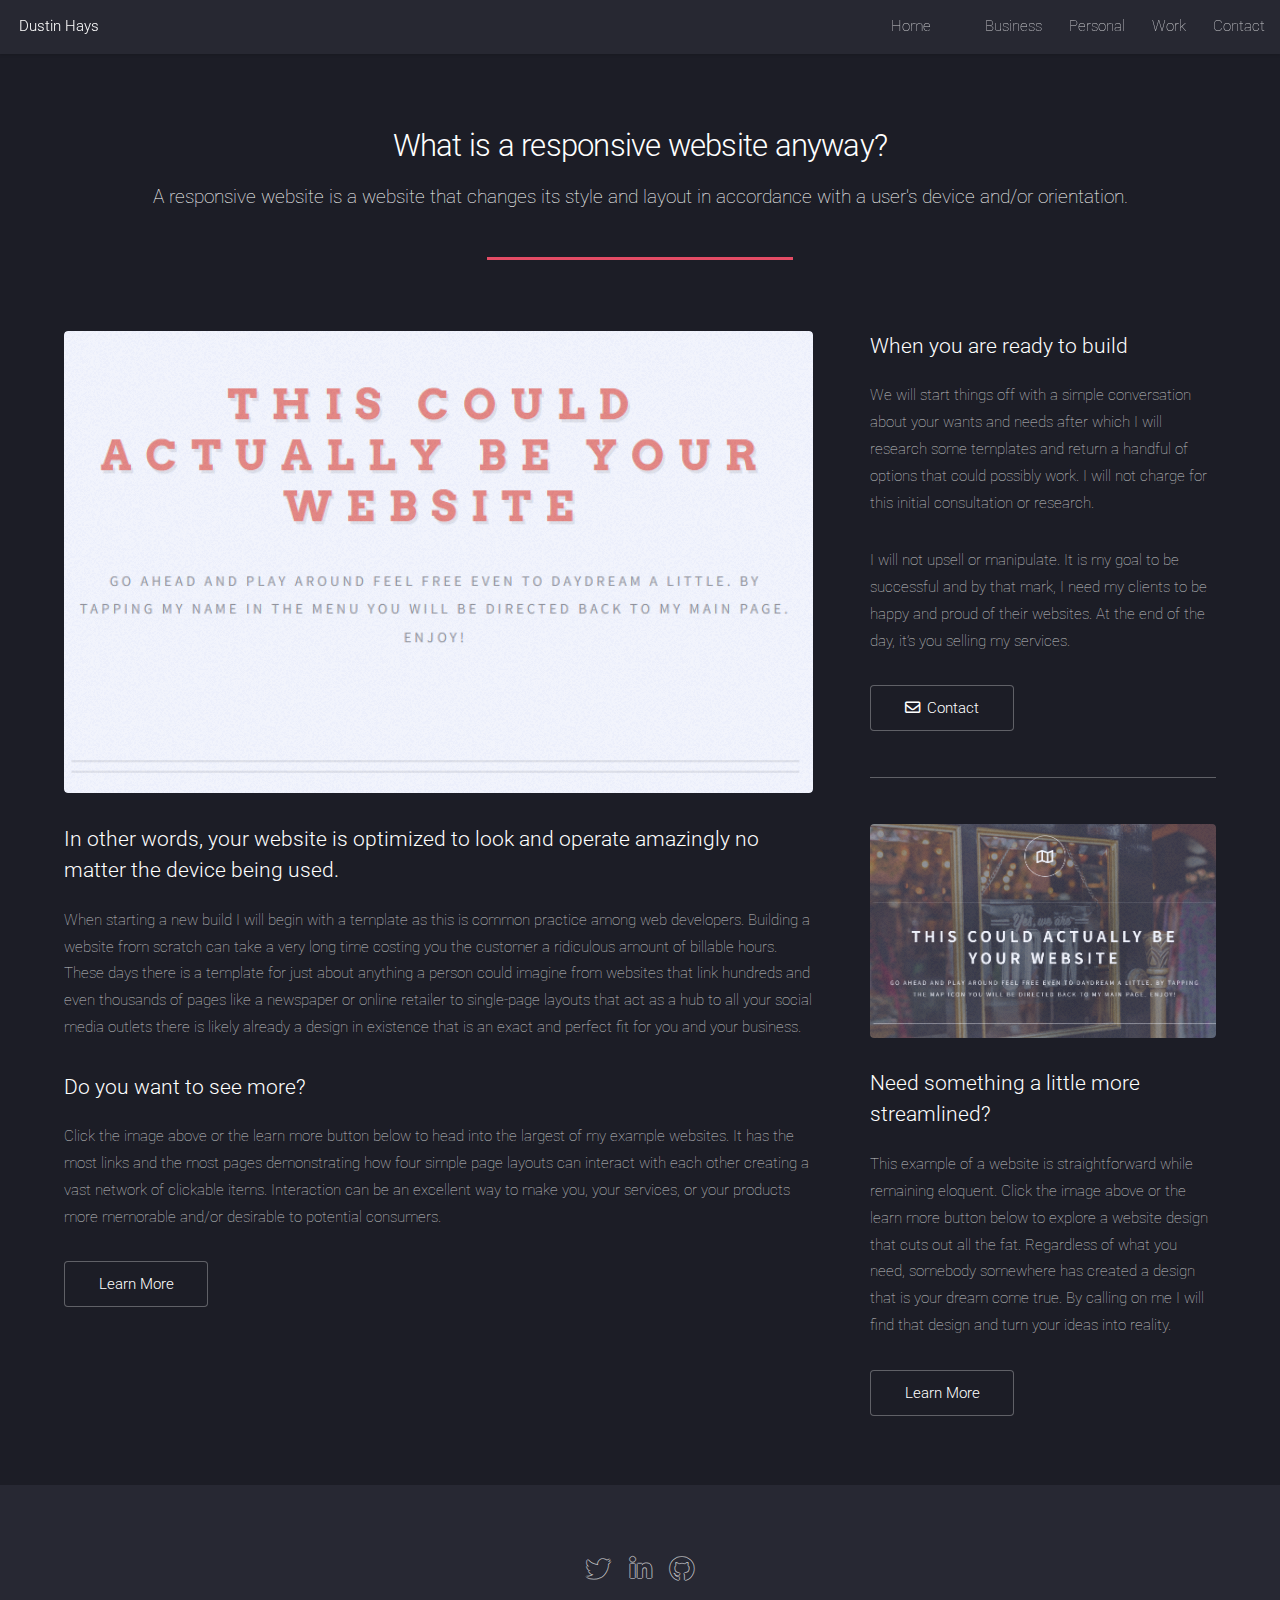
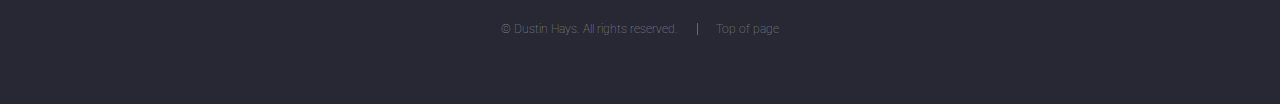
<file: business.html>
<!DOCTYPE HTML>
<!--
	Landed by HTML5 UP
	html5up.net | @ajlkn
	Free for personal and commercial use under the CCA 3.0 license (html5up.net/license)
-->
<html>
	<head>
		<title>Dustin Hays</title>
		<meta charset="utf-8" />
		<meta name="viewport" content="width=device-width, initial-scale=1, user-scalable=yes" />
		<link rel="stylesheet" href="assets/css/main.css" />
		<noscript><link rel="stylesheet" href="assets/css/noscript.css" /></noscript>
	</head>
	<body class="is-preload">
		<div id="page-wrapper">

			<!-- Header -->
			<header id="header">
				<h1 id="logo">Dustin Hays</h1>
			   <nav id="nav">
				   <ul>
					   <li><a href="index.html">Home</a></li>
					   <li>
						   <!-- <a href="#">Layouts</a>
						   <ul>
							   <li><a href="left-sidebar.html">Left Sidebar</a></li>
							   <li><a href="right-sidebar.html">Right Sidebar</a></li>
							   <li><a href="no-sidebar.html">No Sidebar</a></li>
							   <li>
								   <a href="#">Submenu</a>
								   <ul>
									   <li><a href="#">Option 1</a></li>
									   <li><a href="#">Option 2</a></li>
									   <li><a href="#">Option 3</a></li>
									   <li><a href="#">Option 4</a></li>
								   </ul>
							   </li>
						   </ul> -->
					   </li>
					   <li><a href="business.html">Business</a></li>
					   <li><a href="portfolio.html">Personal</a></li>
					   <li><a href="index.html#four">Work</a></li>
					   <li><a href="index.html#five" class="">Contact</a></li>
				   </ul>
			   </nav>
		   </header>
			<!-- Main -->
				<div id="main" class="wrapper style1">
					<div class="container">
						<header class="major">
							<h2>What is a responsive website anyway?</h2>
							<p><a class="clear-link" href="https://en.wikipedia.org/wiki/Responsive_web_design"> A responsive website is a website that changes its style and layout in accordance with a user's device and/or orientation.</a></p>
						</header>
						<div class="row gtr-150">
							<div class="col-8 col-12-medium">

								<!-- Content -->
									<section id="content">
										<a href="https://business-concept-two.netlify.app/index.html" class="image fit"><img src="images/business-two-white.png" alt="business-concept-two" /></a>
										<h3>In other words, your website is optimized to look and operate amazingly no matter the device being used.
										</h3>
										<p>When starting a new build I will begin with a template as this is common practice among web developers. Building a website from scratch can take a very long time costing you the customer a ridiculous amount of billable hours. These days there is a template for just about anything a person could imagine from websites that link hundreds and even thousands of pages like a newspaper or online retailer to single-page layouts that act as a hub to all your social media outlets there is likely already a design in existence that is an exact and perfect fit for you and your business.
										</p>
										<h3>Do you want to see more?</h3>
										<p>Click the image above or the learn more button below to head into the largest of my example websites. It has the most links and the most pages demonstrating how four simple page layouts can interact with each other creating a vast network of clickable items.  Interaction can be an excellent way to make you, your services, or your products more memorable and/or desirable to potential consumers.
										</p>
										<ul class="actions">
											<li><a href="https://business-concept-two.netlify.app/index.html" class="button">Learn More</a></li>
										</ul>
										
									</section>

							</div>
							<div class="col-4 col-12-medium">

								<!-- Sidebar -->
									<section id="sidebar">
										<section>
											<h3>When you are ready to build</h3>
											<p>We will start things off with a simple conversation about your wants and needs after which I will research some templates and return a handful of options that could possibly work. I will not charge for this initial consultation or research.
											</p>
											<p>I will not upsell or manipulate. It is my goal to be successful and by that mark, I need my clients to be happy and proud of their websites. At the end of the day, it’s you selling my services.</p>
											<footer>
												<ul class="actions">
													<li><a href="#" class="button icon fa-envelope">Contact</a></li>
												</ul>
											</footer>
										</section>
										<hr />
										<section>
											<a href="https://business-concept-one.netlify.app/" class="image fit"><img src="images/business-one-golden.png" alt="" /></a>
											<h3>Need something a little more streamlined?</h3>
											<p>This example of a website is straightforward while remaining eloquent. Click the image above or the learn more button below to explore a website design that cuts out all the fat.  Regardless of what you need, somebody somewhere has created a design that is your dream come true. By calling on me I will find that design and turn your ideas into reality.
											</p>
											<footer>
												<ul class="actions">
													<li><a href="https://business-concept-one.netlify.app/" class="button">Learn More</a></li>
												</ul>
											</footer>
										</section>
									</section>

							</div>
						</div>
					</div>
				</div>

			<!-- Footer -->
			<footer id="footer">
				<ul class="icons">

					<li><a href="https://twitter.com/hays_dustin_u" class="icon brands alt fa-twitter"><span class="label">Twitter</span></a></li>
					
					<li><a href="https://www.linkedin.com/in/dustin-hays-965898229/" class="icon brands alt fa-linkedin-in"><span class="label">LinkedIn</span></a></li>
					
					<li><a href="https://github.com/dustinhaysu" class="icon brands alt fa-github"><span class="label">GitHub</span></a></li>
					
				</ul>
				<ul class="copyright">
					<li>&copy; Dustin Hays. All rights reserved.</li><li><a class="clear-link" href="#">Top of page</a></li>				</ul>
			</footer>

		</div>

		<!-- Scripts -->
			<script src="assets/js/jquery.min.js"></script>
			<script src="assets/js/jquery.scrolly.min.js"></script>
			<script src="assets/js/jquery.dropotron.min.js"></script>
			<script src="assets/js/jquery.scrollex.min.js"></script>
			<script src="assets/js/browser.min.js"></script>
			<script src="assets/js/breakpoints.min.js"></script>
			<script src="assets/js/util.js"></script>
			<script src="assets/js/main.js"></script>

	</body>
</html>
</file>
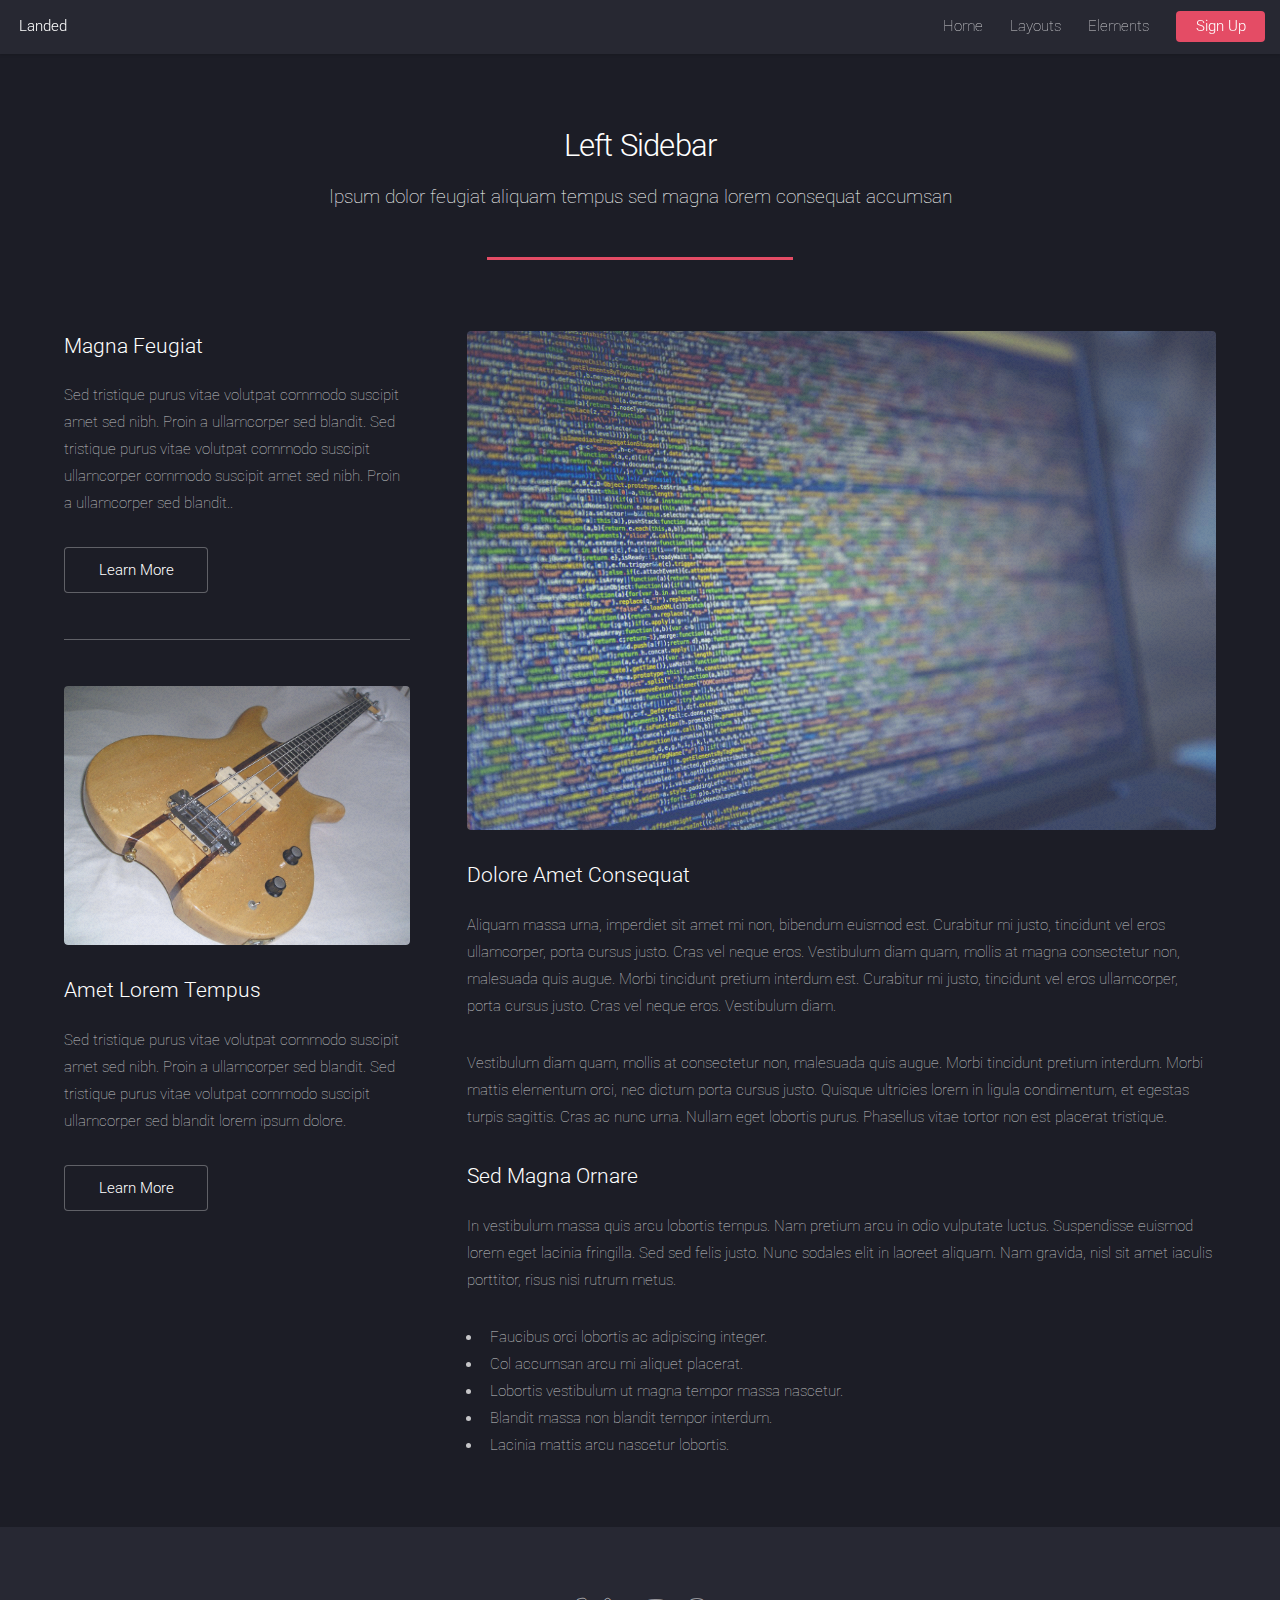
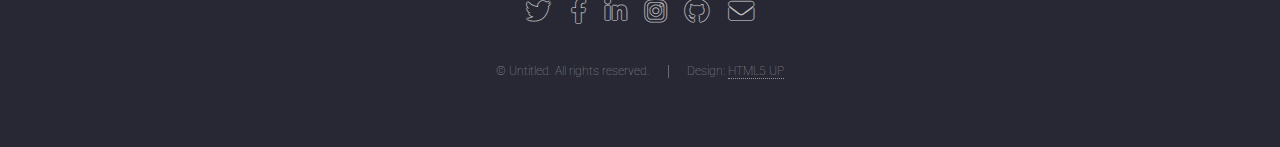
<file: left-sidebar.html>
<!DOCTYPE HTML>
<!--
	Landed by HTML5 UP
	html5up.net | @ajlkn
	Free for personal and commercial use under the CCA 3.0 license (html5up.net/license)
-->
<html>
	<head>
		<title>Left Sidebar - Landed by HTML5 UP</title>
		<meta charset="utf-8" />
		<meta name="viewport" content="width=device-width, initial-scale=1, user-scalable=no" />
		<link rel="stylesheet" href="assets/css/main.css" />
		<noscript><link rel="stylesheet" href="assets/css/noscript.css" /></noscript>
	</head>
	<body class="is-preload">
		<div id="page-wrapper">

			<!-- Header -->
				<header id="header">
					<h1 id="logo"><a href="index.html">Landed</a></h1>
					<nav id="nav">
						<ul>
							<li><a href="index.html">Home</a></li>
							<li>
								<a href="#">Layouts</a>
								<ul>
									<li><a href="left-sidebar.html">Left Sidebar</a></li>
									<li><a href="right-sidebar.html">Right Sidebar</a></li>
									<li><a href="no-sidebar.html">No Sidebar</a></li>
									<li>
										<a href="#">Submenu</a>
										<ul>
											<li><a href="#">Option 1</a></li>
											<li><a href="#">Option 2</a></li>
											<li><a href="#">Option 3</a></li>
											<li><a href="#">Option 4</a></li>
										</ul>
									</li>
								</ul>
							</li>
							<li><a href="elements.html">Elements</a></li>
							<li><a href="#" class="button primary">Sign Up</a></li>
						</ul>
					</nav>
				</header>

			<!-- Main -->
				<div id="main" class="wrapper style1">
					<div class="container">
						<header class="major">
							<h2>Left Sidebar</h2>
							<p>Ipsum dolor feugiat aliquam tempus sed magna lorem consequat accumsan</p>
						</header>
						<div class="row gtr-150">
							<div class="col-4 col-12-medium">

								<!-- Sidebar -->
									<section id="sidebar">
										<section>
											<h3>Magna Feugiat</h3>
											<p>Sed tristique purus vitae volutpat commodo suscipit amet sed nibh. Proin a ullamcorper sed blandit. Sed tristique purus vitae volutpat commodo suscipit ullamcorper commodo suscipit amet sed nibh. Proin a ullamcorper sed blandit..</p>
											<footer>
												<ul class="actions">
													<li><a href="#" class="button">Learn More</a></li>
												</ul>
											</footer>
										</section>
										<hr />
										<section>
											<a href="#" class="image fit"><img src="images/06bass.jpg" alt="" /></a>
											<h3>Amet Lorem Tempus</h3>
											<p>Sed tristique purus vitae volutpat commodo suscipit amet sed nibh. Proin a ullamcorper sed blandit. Sed tristique purus vitae volutpat commodo suscipit ullamcorper sed blandit lorem ipsum dolore.</p>
											<footer>
												<ul class="actions">
													<li><a href="#" class="button">Learn More</a></li>
												</ul>
											</footer>
										</section>
									</section>

							</div>
							<div class="col-8 col-12-medium imp-medium">

								<!-- Content -->
									<section id="content">
										<a href="#" class="image fit"><img src="images/05code.jpg" alt="" /></a>
										<h3>Dolore Amet Consequat</h3>
										<p>Aliquam massa urna, imperdiet sit amet mi non, bibendum euismod est. Curabitur mi justo, tincidunt vel eros ullamcorper, porta cursus justo. Cras vel neque eros. Vestibulum diam quam, mollis at magna consectetur non, malesuada quis augue. Morbi tincidunt pretium interdum est. Curabitur mi justo, tincidunt vel eros ullamcorper, porta cursus justo. Cras vel neque eros. Vestibulum diam.</p>
										<p>Vestibulum diam quam, mollis at consectetur non, malesuada quis augue. Morbi tincidunt pretium interdum. Morbi mattis elementum orci, nec dictum porta cursus justo. Quisque ultricies lorem in ligula condimentum, et egestas turpis sagittis. Cras ac nunc urna. Nullam eget lobortis purus. Phasellus vitae tortor non est placerat tristique.</p>
										<h3>Sed Magna Ornare</h3>
										<p>In vestibulum massa quis arcu lobortis tempus. Nam pretium arcu in odio vulputate luctus. Suspendisse euismod lorem eget lacinia fringilla. Sed sed felis justo. Nunc sodales elit in laoreet aliquam. Nam gravida, nisl sit amet iaculis porttitor, risus nisi rutrum metus.</p>
										<ul>
											<li>Faucibus orci lobortis ac adipiscing integer.</li>
											<li>Col accumsan arcu mi aliquet placerat.</li>
											<li>Lobortis vestibulum ut magna tempor massa nascetur.</li>
											<li>Blandit massa non blandit tempor interdum.</li>
											<li>Lacinia mattis arcu nascetur lobortis.</li>
										</ul>
									</section>

							</div>
						</div>
					</div>
				</div>

			<!-- Footer -->
				<footer id="footer">
					<ul class="icons">
						<li><a href="#" class="icon brands alt fa-twitter"><span class="label">Twitter</span></a></li>
						<li><a href="#" class="icon brands alt fa-facebook-f"><span class="label">Facebook</span></a></li>
						<li><a href="#" class="icon brands alt fa-linkedin-in"><span class="label">LinkedIn</span></a></li>
						<li><a href="#" class="icon brands alt fa-instagram"><span class="label">Instagram</span></a></li>
						<li><a href="#" class="icon brands alt fa-github"><span class="label">GitHub</span></a></li>
						<li><a href="#" class="icon solid alt fa-envelope"><span class="label">Email</span></a></li>
					</ul>
					<ul class="copyright">
						<li>&copy; Untitled. All rights reserved.</li><li>Design: <a href="http://html5up.net">HTML5 UP</a></li>
					</ul>
				</footer>

		</div>

		<!-- Scripts -->
			<script src="assets/js/jquery.min.js"></script>
			<script src="assets/js/jquery.scrolly.min.js"></script>
			<script src="assets/js/jquery.dropotron.min.js"></script>
			<script src="assets/js/jquery.scrollex.min.js"></script>
			<script src="assets/js/browser.min.js"></script>
			<script src="assets/js/breakpoints.min.js"></script>
			<script src="assets/js/util.js"></script>
			<script src="assets/js/main.js"></script>

	</body>
</html>
</file>
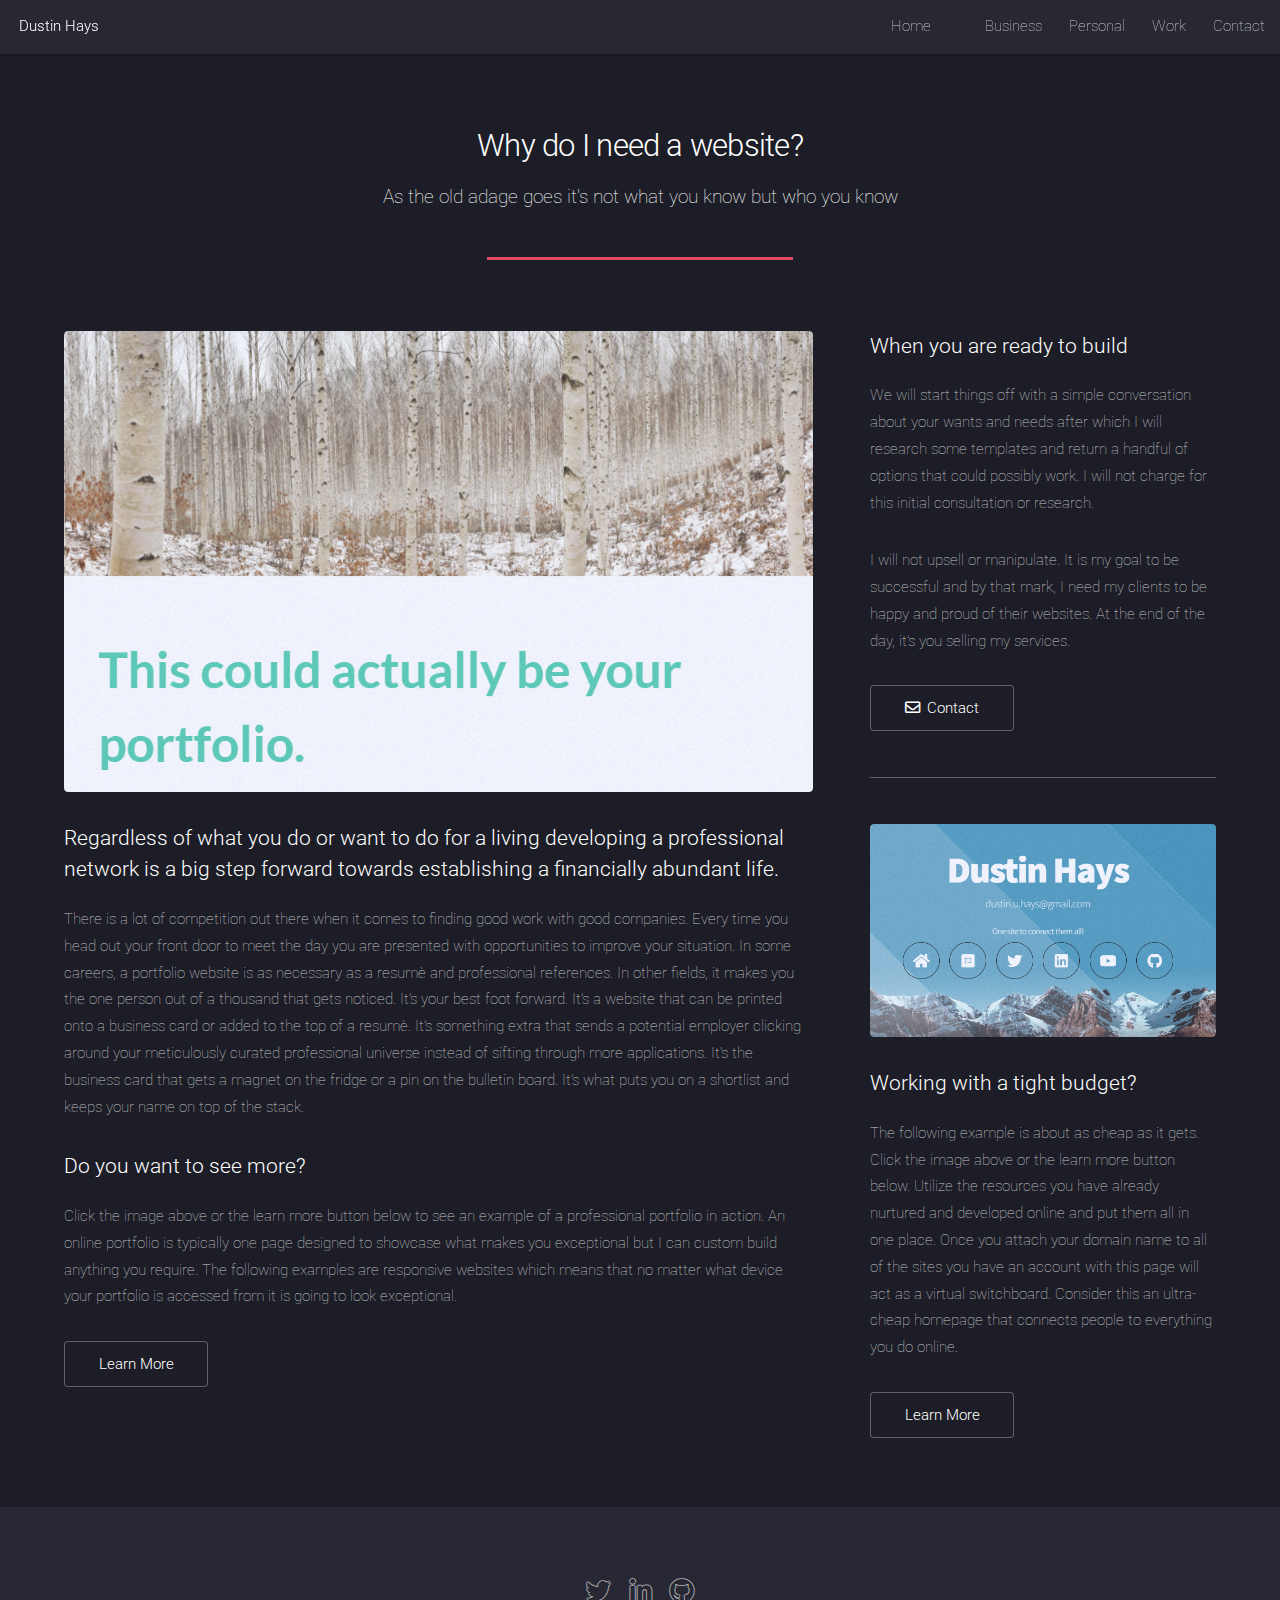
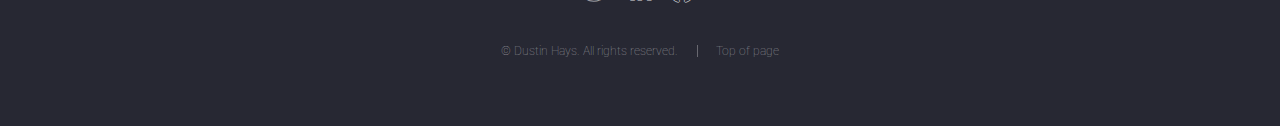
<file: portfolio.html>
<!DOCTYPE HTML>
<html>
	<head>
		<title>Dustin Hays</title>
		<meta charset="utf-8" />
		<meta name="viewport" content="width=device-width, initial-scale=1, user-scalable=yes" />
		<link rel="stylesheet" href="assets/css/main.css" />
		<noscript><link rel="stylesheet" href="assets/css/noscript.css" /></noscript>
	</head>
	<body class="is-preload">
		<div id="page-wrapper">

			<!-- Header -->
			<header id="header">
				<h1 id="logo">Dustin Hays</h1>
			   <nav id="nav">
				   <ul>
					   <li><a href="index.html">Home</a></li>
					   <li>
						   <!-- <a href="#">Layouts</a>
						   <ul>
							   <li><a href="left-sidebar.html">Left Sidebar</a></li>
							   <li><a href="right-sidebar.html">Right Sidebar</a></li>
							   <li><a href="no-sidebar.html">No Sidebar</a></li>
							   <li>
								   <a href="#">Submenu</a>
								   <ul>
									   <li><a href="#">Option 1</a></li>
									   <li><a href="#">Option 2</a></li>
									   <li><a href="#">Option 3</a></li>
									   <li><a href="#">Option 4</a></li>
								   </ul>
							   </li>
						   </ul> -->
					   </li>
					   <li><a href="business.html">Business</a></li>
					   <li><a href="portfolio.html">Personal</a></li>
					   <li><a href="index.html#four">Work</a></li>
					   <li><a href="index.html#five" class="">Contact</a></li>
				   </ul>
			   </nav>
		   </header>
			<!-- Main -->
				<div id="main" class="wrapper style1">
					<div class="container">
						<header class="major">
							<h2>Why do I need a website?
							</h2>
							<p>As the old adage goes it's not what you know but who you know</p>
						</header>
						<div class="row gtr-150">
							<div class="col-8 col-12-medium">

								<!-- Content -->
									<section id="content">
										<a href="https://portfolio-concept-two.netlify.app/" class="image fit"><img src="images/portfolio-twoa.png" alt="portfolio concept two" /></a>
										<h3>Regardless of what you do or want to do for a living developing a professional network is a big step forward towards establishing a financially abundant life.
										</h3>
										<p>There is a lot of competition out there when it comes to finding good work with good companies. Every time you head out your front door to meet the day you are presented with opportunities to improve your situation. In some careers, a portfolio website is as necessary as a resum&egrave; and professional references. In other fields, it makes you the one person out of a thousand that gets noticed. It’s your best foot forward.  It’s a website that can be printed onto a business card or added to the top of a resum&egrave;. It’s something extra that sends a potential employer clicking around your meticulously curated professional universe instead of sifting through more applications. It's the business card that gets a magnet on the fridge or a pin on the bulletin board. It’s what puts you on a shortlist and keeps your name on top of the stack.</p>
										<h3>Do you want to see more?</h3>
										<p>Click the image above or the learn more button below to see an example of a professional portfolio in action. An online portfolio is typically one page designed to showcase what makes you exceptional but I can custom build anything you require. The following examples are responsive websites which means that no matter what device your portfolio is accessed from it is going to look exceptional.
										</p>
										<ul class="actions">
											<li><a href="https://portfolio-concept-two.netlify.app/" class="button">Learn More</a></li>
										</ul>
										
									</section>

							</div>
							<div class="col-4 col-12-medium">

								<!-- Sidebar -->
									<section id="sidebar">
										<section>
											<h3>When you are ready to build</h3>
											<p>We will start things off with a simple conversation about your wants and needs after which I will research some templates and return a handful of options that could possibly work. I will not charge for this initial consultation or research.
											</p>
											<p>I will not upsell or manipulate. It is my goal to be successful and by that mark, I need my clients to be happy and proud of their websites. At the end of the day, it’s you selling my services.</p>
											<footer>
												<ul class="actions">
													<li><a href="index.html#five" class="button icon fa-envelope">Contact</a></li>
												</ul>
											</footer>
										</section>
										<hr />
										<section>
											<a href="https://portfolio-concept-one.netlify.app/" class="image fit"><img src="images/portfolio-one-fix.png" alt="portfolio concept one" /></a>
											<h3>Working with a tight budget?</h3>
											<p>The following example is about as cheap as it gets. Click the image above or the learn more button below. Utilize the resources you have already nurtured and developed online and put them all in one place. Once you attach your domain name to all of the sites you have an account with this page will act as a virtual switchboard.  Consider this an ultra-cheap homepage that connects people to everything you do online. 


											</p>
											<footer>
												<ul class="actions">
													<li><a href="https://portfolio-concept-one.netlify.app/" class="button">Learn More</a></li>
												</ul>
											</footer>
										</section>
									</section>

							</div>
						</div>
					</div>
				</div>

			<!-- Footer -->
				<footer id="footer">
					<ul class="icons">

						<li><a href="https://twitter.com/hays_dustin_u" class="icon brands alt fa-twitter"><span class="label">Twitter</span></a></li>
						
						<li><a href="https://www.linkedin.com/in/dustin-hays-965898229/" class="icon brands alt fa-linkedin-in"><span class="label">LinkedIn</span></a></li>
						
						<li><a href="https://github.com/dustinhaysu" class="icon brands alt fa-github"><span class="label">GitHub</span></a></li>
						
					</ul>
					<ul class="copyright">
						<li>&copy; Dustin Hays. All rights reserved.</li><li><a class="clear-link" href="#">Top of page</a></li>					</ul>
				</footer>

		</div>

		<!-- Scripts -->
			<script src="assets/js/jquery.min.js"></script>
			<script src="assets/js/jquery.scrolly.min.js"></script>
			<script src="assets/js/jquery.dropotron.min.js"></script>
			<script src="assets/js/jquery.scrollex.min.js"></script>
			<script src="assets/js/browser.min.js"></script>
			<script src="assets/js/breakpoints.min.js"></script>
			<script src="assets/js/util.js"></script>
			<script src="assets/js/main.js"></script>

	</body>
</html>
</file>
<file: assets/css/noscript.css>
/*
	Landed by HTML5 UP
	html5up.net | @ajlkn
	Free for personal and commercial use under the CCA 3.0 license (html5up.net/license)
*/

/* Loader */

	body.landing.is-preload:before {
		display: none;
	}

	body.landing.is-preload:after {
		display: none;
	}
</file>
<file: assets/css/main.css>
@import url("fontawesome-all.min.css");
@import url("https://fonts.googleapis.com/css?family=Roboto:100,300,100italic,300italic");

/*
	Landed by HTML5 UP
	html5up.net | @ajlkn
	Free for personal and commercial use under the CCA 3.0 license (html5up.net/license)
*/

html, body, div, span, applet, object,
iframe, h1, h2, h3, h4, h5, h6, p, blockquote,
pre, a, abbr, acronym, address, big, cite,
code, del, dfn, em, img, ins, kbd, q, s, samp,
small, strike, strong, sub, sup, tt, var, b,
u, i, center, dl, dt, dd, ol, ul, li, fieldset,
form, label, legend, table, caption, tbody,
tfoot, thead, tr, th, td, article, aside,
canvas, details, embed, figure, figcaption,
footer, header, hgroup, menu, nav, output, ruby,
section, summary, time, mark, audio, video {
	margin: 0;
	padding: 0;
	border: 0;
	font-size: 100%;
	font: inherit;
	vertical-align: baseline;}

article, aside, details, figcaption, figure,
footer, header, hgroup, menu, nav, section {
	display: block;}

body {
	line-height: 1;
}

ol, ul {
	list-style: none;
}

blockquote, q {
	quotes: none;
}

	blockquote:before, blockquote:after, q:before, q:after {
		content: '';
		content: none;
	}

table {
	border-collapse: collapse;
	border-spacing: 0;
}

body {
	-webkit-text-size-adjust: none;
}

mark {
	background-color: transparent;
	color: inherit;
}

input::-moz-focus-inner {
	border: 0;
	padding: 0;
}

input, select, textarea {
	-moz-appearance: none;
	-webkit-appearance: none;
	-ms-appearance: none;
	appearance: none;
}

/* Basic */

	html {
		box-sizing: border-box;
	}

	*, *:before, *:after {
		box-sizing: inherit;
	}

	html, body {
		background: #1c1d26;
	}

	body.is-preload *, body.is-preload *:before, body.is-preload *:after {
		-moz-animation: none !important;
		-webkit-animation: none !important;
		-ms-animation: none !important;
		animation: none !important;
		-moz-transition: none !important;
		-webkit-transition: none !important;
		-ms-transition: none !important;
		transition: none !important;
	}

	body, input, select, textarea {
		color: rgba(255, 255, 255, 0.75);
		font-family: "Roboto", Helvetica, sans-serif;
		font-size: 15pt;
		font-weight: 100;
		line-height: 1.75em;
	}

	a {
		-moz-transition: border-color 0.2s ease-in-out, color 0.2s ease-in-out;
		-webkit-transition: border-color 0.2s ease-in-out, color 0.2s ease-in-out;
		-ms-transition: border-color 0.2s ease-in-out, color 0.2s ease-in-out;
		transition: border-color 0.2s ease-in-out, color 0.2s ease-in-out;
		border-bottom: dotted 1px;
		color: #e44c65;
		text-decoration: none;
	}

		a:hover {
			color: #e44c65 !important;
			border-bottom-color: transparent;
		}

	strong, b {
		color: #ffffff;
		font-weight: 300;
	}

	em, i {
		font-style: italic;
	}

	p {
		margin: 0 0 2em 0;
	}

	h1, h2, h3, h4, h5, h6 {
		color: #ffffff;
		font-weight: 300;
		line-height: 1em;
		margin: 0 0 1em 0;
	}

		h1 a, h2 a, h3 a, h4 a, h5 a, h6 a {
			color: inherit;
			border: 0;
		}

	h2 {
		font-size: 2em;
		line-height: 1.5em;
		letter-spacing: -0.025em;
	}

	h3 {
		font-size: 1.35em;
		line-height: 1.5em;
	}

	h4 {
		font-size: 1.1em;
		line-height: 1.5em;
	}

	h5 {
		font-size: 0.9em;
		line-height: 1.5em;
	}

	h6 {
		font-size: 0.7em;
		line-height: 1.5em;
	}

	sub {
		font-size: 0.8em;
		position: relative;
		top: 0.5em;
	}

	sup {
		font-size: 0.8em;
		position: relative;
		top: -0.5em;
	}

	hr {
		border: 0;
		border-bottom: solid 1px rgba(255, 255, 255, 0.3);
		margin: 3em 0;
	}

		hr.major {
			margin: 4em 0;
		}

	blockquote {
		border-left: solid 4px rgba(255, 255, 255, 0.3);
		font-style: italic;
		margin: 0 0 2em 0;
		padding: 0.5em 0 0.5em 2em;
	}

	code {
		background: rgba(255, 255, 255, 0.075);
		border-radius: 4px;
		font-family: "Courier New", monospace;
		font-size: 0.9em;
		margin: 0 0.25em;
		padding: 0.25em 0.65em;
	}

	pre {
		-webkit-overflow-scrolling: touch;
		font-family: "Courier New", monospace;
		font-size: 0.9em;
		margin: 0 0 2em 0;
	}

		pre code {
			display: block;
			line-height: 1.75em;
			padding: 1em 1.5em;
			overflow-x: auto;
		}

	.align-left {
		text-align: left;
	}

	.align-center {
		text-align: center;
	}

	.align-right {
		text-align: right;
	}

/* Loader */

	@-moz-keyframes spinner-show {
		0% {
			opacity: 0;
		}

		100% {
			opacity: 1;
		}
	}

	@-webkit-keyframes spinner-show {
		0% {
			opacity: 0;
		}

		100% {
			opacity: 1;
		}
	}

	@-ms-keyframes spinner-show {
		0% {
			opacity: 0;
		}

		100% {
			opacity: 1;
		}
	}

	@keyframes spinner-show {
		0% {
			opacity: 0;
		}

		100% {
			opacity: 1;
		}
	}

	@-moz-keyframes spinner-hide {
		0% {
			color: rgba(255, 255, 255, 0.15);
			z-index: 100001;
			-moz-transform: scale(1) rotate(0deg);
			-webkit-transform: scale(1) rotate(0deg);
			-ms-transform: scale(1) rotate(0deg);
			transform: scale(1) rotate(0deg);
		}

		99% {
			color: #1c1d26;
			z-index: 100001;
			-moz-transform: scale(0.5) rotate(360deg);
			-webkit-transform: scale(0.5) rotate(360deg);
			-ms-transform: scale(0.5) rotate(360deg);
			transform: scale(0.5) rotate(360deg);
		}

		100% {
			color: #1c1d26;
			z-index: -1;
			-moz-transform: scale(0.5) rotate(360deg);
			-webkit-transform: scale(0.5) rotate(360deg);
			-ms-transform: scale(0.5) rotate(360deg);
			transform: scale(0.5) rotate(360deg);
		}
	}

	@-webkit-keyframes spinner-hide {
		0% {
			color: rgba(255, 255, 255, 0.15);
			z-index: 100001;
			-moz-transform: scale(1) rotate(0deg);
			-webkit-transform: scale(1) rotate(0deg);
			-ms-transform: scale(1) rotate(0deg);
			transform: scale(1) rotate(0deg);
		}

		99% {
			color: #1c1d26;
			z-index: 100001;
			-moz-transform: scale(0.5) rotate(360deg);
			-webkit-transform: scale(0.5) rotate(360deg);
			-ms-transform: scale(0.5) rotate(360deg);
			transform: scale(0.5) rotate(360deg);
		}

		100% {
			color: #1c1d26;
			z-index: -1;
			-moz-transform: scale(0.5) rotate(360deg);
			-webkit-transform: scale(0.5) rotate(360deg);
			-ms-transform: scale(0.5) rotate(360deg);
			transform: scale(0.5) rotate(360deg);
		}
	}

	@-ms-keyframes spinner-hide {
		0% {
			color: rgba(255, 255, 255, 0.15);
			z-index: 100001;
			-moz-transform: scale(1) rotate(0deg);
			-webkit-transform: scale(1) rotate(0deg);
			-ms-transform: scale(1) rotate(0deg);
			transform: scale(1) rotate(0deg);
		}

		99% {
			color: #1c1d26;
			z-index: 100001;
			-moz-transform: scale(0.5) rotate(360deg);
			-webkit-transform: scale(0.5) rotate(360deg);
			-ms-transform: scale(0.5) rotate(360deg);
			transform: scale(0.5) rotate(360deg);
		}

		100% {
			color: #1c1d26;
			z-index: -1;
			-moz-transform: scale(0.5) rotate(360deg);
			-webkit-transform: scale(0.5) rotate(360deg);
			-ms-transform: scale(0.5) rotate(360deg);
			transform: scale(0.5) rotate(360deg);
		}
	}

	@keyframes spinner-hide {
		0% {
			color: rgba(255, 255, 255, 0.15);
			z-index: 100001;
			-moz-transform: scale(1) rotate(0deg);
			-webkit-transform: scale(1) rotate(0deg);
			-ms-transform: scale(1) rotate(0deg);
			transform: scale(1) rotate(0deg);
		}

		99% {
			color: #1c1d26;
			z-index: 100001;
			-moz-transform: scale(0.5) rotate(360deg);
			-webkit-transform: scale(0.5) rotate(360deg);
			-ms-transform: scale(0.5) rotate(360deg);
			transform: scale(0.5) rotate(360deg);
		}

		100% {
			color: #1c1d26;
			z-index: -1;
			-moz-transform: scale(0.5) rotate(360deg);
			-webkit-transform: scale(0.5) rotate(360deg);
			-ms-transform: scale(0.5) rotate(360deg);
			transform: scale(0.5) rotate(360deg);
		}
	}

	@-moz-keyframes spinner-rotate {
		0% {
			-moz-transform: scale(1) rotate(0deg);
			-webkit-transform: scale(1) rotate(0deg);
			-ms-transform: scale(1) rotate(0deg);
			transform: scale(1) rotate(0deg);
		}

		100% {
			-moz-transform: scale(1) rotate(360deg);
			-webkit-transform: scale(1) rotate(360deg);
			-ms-transform: scale(1) rotate(360deg);
			transform: scale(1) rotate(360deg);
		}
	}

	@-webkit-keyframes spinner-rotate {
		0% {
			-moz-transform: scale(1) rotate(0deg);
			-webkit-transform: scale(1) rotate(0deg);
			-ms-transform: scale(1) rotate(0deg);
			transform: scale(1) rotate(0deg);
		}

		100% {
			-moz-transform: scale(1) rotate(360deg);
			-webkit-transform: scale(1) rotate(360deg);
			-ms-transform: scale(1) rotate(360deg);
			transform: scale(1) rotate(360deg);
		}
	}

	@-ms-keyframes spinner-rotate {
		0% {
			-moz-transform: scale(1) rotate(0deg);
			-webkit-transform: scale(1) rotate(0deg);
			-ms-transform: scale(1) rotate(0deg);
			transform: scale(1) rotate(0deg);
		}

		100% {
			-moz-transform: scale(1) rotate(360deg);
			-webkit-transform: scale(1) rotate(360deg);
			-ms-transform: scale(1) rotate(360deg);
			transform: scale(1) rotate(360deg);
		}
	}

	@keyframes spinner-rotate {
		0% {
			-moz-transform: scale(1) rotate(0deg);
			-webkit-transform: scale(1) rotate(0deg);
			-ms-transform: scale(1) rotate(0deg);
			transform: scale(1) rotate(0deg);
		}

		100% {
			-moz-transform: scale(1) rotate(360deg);
			-webkit-transform: scale(1) rotate(360deg);
			-ms-transform: scale(1) rotate(360deg);
			transform: scale(1) rotate(360deg);
		}
	}

	@-moz-keyframes overlay-hide {
		0% {
			opacity: 1;
			z-index: 100000;
		}

		15% {
			opacity: 1;
			z-index: 100000;
		}

		99% {
			opacity: 0;
			z-index: 100000;
		}

		100% {
			opacity: 0;
			z-index: -1;
		}
	}

	@-webkit-keyframes overlay-hide {
		0% {
			opacity: 1;
			z-index: 100000;
		}

		15% {
			opacity: 1;
			z-index: 100000;
		}

		99% {
			opacity: 0;
			z-index: 100000;
		}

		100% {
			opacity: 0;
			z-index: -1;
		}
	}

	@-ms-keyframes overlay-hide {
		0% {
			opacity: 1;
			z-index: 100000;
		}

		15% {
			opacity: 1;
			z-index: 100000;
		}

		99% {
			opacity: 0;
			z-index: 100000;
		}

		100% {
			opacity: 0;
			z-index: -1;
		}
	}

	@keyframes overlay-hide {
		0% {
			opacity: 1;
			z-index: 100000;
		}

		15% {
			opacity: 1;
			z-index: 100000;
		}

		99% {
			opacity: 0;
			z-index: 100000;
		}

		100% {
			opacity: 0;
			z-index: -1;
		}
	}

	body.landing {
		text-decoration: none;
	}

		body.landing:before {
			-moz-osx-font-smoothing: grayscale;
			-webkit-font-smoothing: antialiased;
			display: inline-block;
			font-style: normal;
			font-variant: normal;
			text-rendering: auto;
			line-height: 1;
			text-transform: none !important;
			font-family: 'Font Awesome 5 Free';
			font-weight: 900;
		}

		body.landing:before {
			-moz-animation: spinner-show 1.5s 1 0.25s ease forwards, spinner-hide 0.25s ease-in-out forwards !important;
			-webkit-animation: spinner-show 1.5s 1 0.25s ease forwards, spinner-hide 0.25s ease-in-out forwards !important;
			-ms-animation: spinner-show 1.5s 1 0.25s ease forwards, spinner-hide 0.25s ease-in-out forwards !important;
			animation: spinner-show 1.5s 1 0.25s ease forwards, spinner-hide 0.25s ease-in-out forwards !important;
			-moz-transform-origin: 50% 50%;
			-webkit-transform-origin: 50% 50%;
			-ms-transform-origin: 50% 50%;
			transform-origin: 50% 50%;
			color: rgba(255, 255, 255, 0.15);
			content: '\f1ce';
			cursor: default;
			display: block;
			font-size: 2em;
			height: 2em;
			left: 50%;
			line-height: 2em;
			margin: -1em 0 0 -1em;
			opacity: 0;
			position: fixed;
			text-align: center;
			top: 50%;
			width: 2em;
			z-index: -1;
		}

		body.landing:after {
			-moz-animation: overlay-hide 1.5s ease-in forwards !important;
			-webkit-animation: overlay-hide 1.5s ease-in forwards !important;
			-ms-animation: overlay-hide 1.5s ease-in forwards !important;
			animation: overlay-hide 1.5s ease-in forwards !important;
			background: #1c1d26;
			content: '';
			display: block;
			height: 100%;
			left: 0;
			opacity: 0;
			position: fixed;
			top: 0;
			width: 100%;
			z-index: -1;
		}

		body.landing.is-preload:before {
			-moz-animation: spinner-show 1.5s 1 0.25s ease forwards, spinner-rotate 0.75s infinite linear !important;
			-webkit-animation: spinner-show 1.5s 1 0.25s ease forwards, spinner-rotate 0.75s infinite linear !important;
			-ms-animation: spinner-show 1.5s 1 0.25s ease forwards, spinner-rotate 0.75s infinite linear !important;
			animation: spinner-show 1.5s 1 0.25s ease forwards, spinner-rotate 0.75s infinite linear !important;
			z-index: 100001;
		}

		body.landing.is-preload:after {
			-moz-animation: none !important;
			-webkit-animation: none !important;
			-ms-animation: none !important;
			animation: none !important;
			opacity: 1;
			z-index: 100000;
		}

	@media (-webkit-min-device-pixel-ratio: 2) {

		body.landing:before {
			line-height: 2.025em;
		}

	}

/* Container */

	.container {
		margin: 0 auto;
		max-width: calc(100% - 4em);
		width: 70em;
	}

		.container.xsmall {
			width: 17.5em;
		}

		.container.small {
			width: 35em;
		}

		.container.medium {
			width: 52.5em;
		}

		.container.large {
			width: 87.5em;
		}

		.container.xlarge {
			width: 105em;
		}

		.container.max {
			width: 100%;
		}

		@media screen and (max-width: 1280px) {

			.container {
				width: 90%;
				max-width: 100%;
			}

		}

		@media screen and (max-width: 980px) {

			.container {
				width: 100% !important;
			}

		}

/* Row */

	.row {
		display: flex;
		flex-wrap: wrap;
		box-sizing: border-box;
		align-items: stretch;
	}

		.row > * {
			box-sizing: border-box;
		}

		.row.gtr-uniform > * > :last-child {
			margin-bottom: 0;
		}

		.row.aln-left {
			justify-content: flex-start;
		}

		.row.aln-center {
			justify-content: center;
		}

		.row.aln-right {
			justify-content: flex-end;
		}

		.row.aln-top {
			align-items: flex-start;
		}

		.row.aln-middle {
			align-items: center;
		}

		.row.aln-bottom {
			align-items: flex-end;
		}

		.row > .imp {
			order: -1;
		}

		.row > .col-1 {
			width: 8.33333%;
		}

		.row > .off-1 {
			margin-left: 8.33333%;
		}

		.row > .col-2 {
			width: 16.66667%;
		}

		.row > .off-2 {
			margin-left: 16.66667%;
		}

		.row > .col-3 {
			width: 25%;
		}

		.row > .off-3 {
			margin-left: 25%;
		}

		.row > .col-4 {
			width: 33.33333%;
		}

		.row > .off-4 {
			margin-left: 33.33333%;
		}

		.row > .col-5 {
			width: 41.66667%;
		}

		.row > .off-5 {
			margin-left: 41.66667%;
		}

		.row > .col-6 {
			width: 50%;
		}

		.row > .off-6 {
			margin-left: 50%;
		}

		.row > .col-7 {
			width: 58.33333%;
		}

		.row > .off-7 {
			margin-left: 58.33333%;
		}

		.row > .col-8 {
			width: 66.66667%;
		}

		.row > .off-8 {
			margin-left: 66.66667%;
		}

		.row > .col-9 {
			width: 75%;
		}

		.row > .off-9 {
			margin-left: 75%;
		}

		.row > .col-10 {
			width: 83.33333%;
		}

		.row > .off-10 {
			margin-left: 83.33333%;
		}

		.row > .col-11 {
			width: 91.66667%;
		}

		.row > .off-11 {
			margin-left: 91.66667%;
		}

		.row > .col-12 {
			width: 100%;
		}

		.row > .off-12 {
			margin-left: 100%;
		}

		.row.gtr-0 {
			margin-top: 0;
			margin-left: 0em;
		}

			.row.gtr-0 > * {
				padding: 0 0 0 0em;
			}

			.row.gtr-0.gtr-uniform {
				margin-top: 0em;
			}

				.row.gtr-0.gtr-uniform > * {
					padding-top: 0em;
				}

		.row.gtr-25 {
			margin-top: 0;
			margin-left: -0.625em;
		}

			.row.gtr-25 > * {
				padding: 0 0 0 0.625em;
			}

			.row.gtr-25.gtr-uniform {
				margin-top: -0.625em;
			}

				.row.gtr-25.gtr-uniform > * {
					padding-top: 0.625em;
				}

		.row.gtr-50 {
			margin-top: 0;
			margin-left: -1.25em;
		}

			.row.gtr-50 > * {
				padding: 0 0 0 1.25em;
			}

			.row.gtr-50.gtr-uniform {
				margin-top: -1.25em;
			}

				.row.gtr-50.gtr-uniform > * {
					padding-top: 1.25em;
				}

		.row {
			margin-top: 0;
			margin-left: -2.5em;
		}

			.row > * {
				padding: 0 0 0 2.5em;
			}

			.row.gtr-uniform {
				margin-top: -2.5em;
			}

				.row.gtr-uniform > * {
					padding-top: 2.5em;
				}

		.row.gtr-150 {
			margin-top: 0;
			margin-left: -3.75em;
		}

			.row.gtr-150 > * {
				padding: 0 0 0 3.75em;
			}

			.row.gtr-150.gtr-uniform {
				margin-top: -3.75em;
			}

				.row.gtr-150.gtr-uniform > * {
					padding-top: 3.75em;
				}

		.row.gtr-200 {
			margin-top: 0;
			margin-left: -5em;
		}

			.row.gtr-200 > * {
				padding: 0 0 0 5em;
			}

			.row.gtr-200.gtr-uniform {
				margin-top: -5em;
			}

				.row.gtr-200.gtr-uniform > * {
					padding-top: 5em;
				}

		@media screen and (max-width: 1680px) {

			.row {
				display: flex;
				flex-wrap: wrap;
				box-sizing: border-box;
				align-items: stretch;
			}

				.row > * {
					box-sizing: border-box;
				}

				.row.gtr-uniform > * > :last-child {
					margin-bottom: 0;
				}

				.row.aln-left {
					justify-content: flex-start;
				}

				.row.aln-center {
					justify-content: center;
				}

				.row.aln-right {
					justify-content: flex-end;
				}

				.row.aln-top {
					align-items: flex-start;
				}

				.row.aln-middle {
					align-items: center;
				}

				.row.aln-bottom {
					align-items: flex-end;
				}

				.row > .imp-xlarge {
					order: -1;
				}

				.row > .col-1-xlarge {
					width: 8.33333%;
				}

				.row > .off-1-xlarge {
					margin-left: 8.33333%;
				}

				.row > .col-2-xlarge {
					width: 16.66667%;
				}

				.row > .off-2-xlarge {
					margin-left: 16.66667%;
				}

				.row > .col-3-xlarge {
					width: 25%;
				}

				.row > .off-3-xlarge {
					margin-left: 25%;
				}

				.row > .col-4-xlarge {
					width: 33.33333%;
				}

				.row > .off-4-xlarge {
					margin-left: 33.33333%;
				}

				.row > .col-5-xlarge {
					width: 41.66667%;
				}

				.row > .off-5-xlarge {
					margin-left: 41.66667%;
				}

				.row > .col-6-xlarge {
					width: 50%;
				}

				.row > .off-6-xlarge {
					margin-left: 50%;
				}

				.row > .col-7-xlarge {
					width: 58.33333%;
				}

				.row > .off-7-xlarge {
					margin-left: 58.33333%;
				}

				.row > .col-8-xlarge {
					width: 66.66667%;
				}

				.row > .off-8-xlarge {
					margin-left: 66.66667%;
				}

				.row > .col-9-xlarge {
					width: 75%;
				}

				.row > .off-9-xlarge {
					margin-left: 75%;
				}

				.row > .col-10-xlarge {
					width: 83.33333%;
				}

				.row > .off-10-xlarge {
					margin-left: 83.33333%;
				}

				.row > .col-11-xlarge {
					width: 91.66667%;
				}

				.row > .off-11-xlarge {
					margin-left: 91.66667%;
				}

				.row > .col-12-xlarge {
					width: 100%;
				}

				.row > .off-12-xlarge {
					margin-left: 100%;
				}

				.row.gtr-0 {
					margin-top: 0;
					margin-left: 0em;
				}

					.row.gtr-0 > * {
						padding: 0 0 0 0em;
					}

					.row.gtr-0.gtr-uniform {
						margin-top: 0em;
					}

						.row.gtr-0.gtr-uniform > * {
							padding-top: 0em;
						}

				.row.gtr-25 {
					margin-top: 0;
					margin-left: -0.625em;
				}

					.row.gtr-25 > * {
						padding: 0 0 0 0.625em;
					}

					.row.gtr-25.gtr-uniform {
						margin-top: -0.625em;
					}

						.row.gtr-25.gtr-uniform > * {
							padding-top: 0.625em;
						}

				.row.gtr-50 {
					margin-top: 0;
					margin-left: -1.25em;
				}

					.row.gtr-50 > * {
						padding: 0 0 0 1.25em;
					}

					.row.gtr-50.gtr-uniform {
						margin-top: -1.25em;
					}

						.row.gtr-50.gtr-uniform > * {
							padding-top: 1.25em;
						}

				.row {
					margin-top: 0;
					margin-left: -2.5em;
				}

					.row > * {
						padding: 0 0 0 2.5em;
					}

					.row.gtr-uniform {
						margin-top: -2.5em;
					}

						.row.gtr-uniform > * {
							padding-top: 2.5em;
						}

				.row.gtr-150 {
					margin-top: 0;
					margin-left: -3.75em;
				}

					.row.gtr-150 > * {
						padding: 0 0 0 3.75em;
					}

					.row.gtr-150.gtr-uniform {
						margin-top: -3.75em;
					}

						.row.gtr-150.gtr-uniform > * {
							padding-top: 3.75em;
						}

				.row.gtr-200 {
					margin-top: 0;
					margin-left: -5em;
				}

					.row.gtr-200 > * {
						padding: 0 0 0 5em;
					}

					.row.gtr-200.gtr-uniform {
						margin-top: -5em;
					}

						.row.gtr-200.gtr-uniform > * {
							padding-top: 5em;
						}

		}

		@media screen and (max-width: 1280px) {

			.row {
				display: flex;
				flex-wrap: wrap;
				box-sizing: border-box;
				align-items: stretch;
			}

				.row > * {
					box-sizing: border-box;
				}

				.row.gtr-uniform > * > :last-child {
					margin-bottom: 0;
				}

				.row.aln-left {
					justify-content: flex-start;
				}

				.row.aln-center {
					justify-content: center;
				}

				.row.aln-right {
					justify-content: flex-end;
				}

				.row.aln-top {
					align-items: flex-start;
				}

				.row.aln-middle {
					align-items: center;
				}

				.row.aln-bottom {
					align-items: flex-end;
				}

				.row > .imp-large {
					order: -1;
				}

				.row > .col-1-large {
					width: 8.33333%;
				}

				.row > .off-1-large {
					margin-left: 8.33333%;
				}

				.row > .col-2-large {
					width: 16.66667%;
				}

				.row > .off-2-large {
					margin-left: 16.66667%;
				}

				.row > .col-3-large {
					width: 25%;
				}

				.row > .off-3-large {
					margin-left: 25%;
				}

				.row > .col-4-large {
					width: 33.33333%;
				}

				.row > .off-4-large {
					margin-left: 33.33333%;
				}

				.row > .col-5-large {
					width: 41.66667%;
				}

				.row > .off-5-large {
					margin-left: 41.66667%;
				}

				.row > .col-6-large {
					width: 50%;
				}

				.row > .off-6-large {
					margin-left: 50%;
				}

				.row > .col-7-large {
					width: 58.33333%;
				}

				.row > .off-7-large {
					margin-left: 58.33333%;
				}

				.row > .col-8-large {
					width: 66.66667%;
				}

				.row > .off-8-large {
					margin-left: 66.66667%;
				}

				.row > .col-9-large {
					width: 75%;
				}

				.row > .off-9-large {
					margin-left: 75%;
				}

				.row > .col-10-large {
					width: 83.33333%;
				}

				.row > .off-10-large {
					margin-left: 83.33333%;
				}

				.row > .col-11-large {
					width: 91.66667%;
				}

				.row > .off-11-large {
					margin-left: 91.66667%;
				}

				.row > .col-12-large {
					width: 100%;
				}

				.row > .off-12-large {
					margin-left: 100%;
				}

				.row.gtr-0 {
					margin-top: 0;
					margin-left: 0em;
				}

					.row.gtr-0 > * {
						padding: 0 0 0 0em;
					}

					.row.gtr-0.gtr-uniform {
						margin-top: 0em;
					}

						.row.gtr-0.gtr-uniform > * {
							padding-top: 0em;
						}

				.row.gtr-25 {
					margin-top: 0;
					margin-left: -0.625em;
				}

					.row.gtr-25 > * {
						padding: 0 0 0 0.625em;
					}

					.row.gtr-25.gtr-uniform {
						margin-top: -0.625em;
					}

						.row.gtr-25.gtr-uniform > * {
							padding-top: 0.625em;
						}

				.row.gtr-50 {
					margin-top: 0;
					margin-left: -1.25em;
				}

					.row.gtr-50 > * {
						padding: 0 0 0 1.25em;
					}

					.row.gtr-50.gtr-uniform {
						margin-top: -1.25em;
					}

						.row.gtr-50.gtr-uniform > * {
							padding-top: 1.25em;
						}

				.row {
					margin-top: 0;
					margin-left: -2.5em;
				}

					.row > * {
						padding: 0 0 0 2.5em;
					}

					.row.gtr-uniform {
						margin-top: -2.5em;
					}

						.row.gtr-uniform > * {
							padding-top: 2.5em;
						}

				.row.gtr-150 {
					margin-top: 0;
					margin-left: -3.75em;
				}

					.row.gtr-150 > * {
						padding: 0 0 0 3.75em;
					}

					.row.gtr-150.gtr-uniform {
						margin-top: -3.75em;
					}

						.row.gtr-150.gtr-uniform > * {
							padding-top: 3.75em;
						}

				.row.gtr-200 {
					margin-top: 0;
					margin-left: -5em;
				}

					.row.gtr-200 > * {
						padding: 0 0 0 5em;
					}

					.row.gtr-200.gtr-uniform {
						margin-top: -5em;
					}

						.row.gtr-200.gtr-uniform > * {
							padding-top: 5em;
						}

		}

		@media screen and (max-width: 980px) {

			.row {
				display: flex;
				flex-wrap: wrap;
				box-sizing: border-box;
				align-items: stretch;
			}

				.row > * {
					box-sizing: border-box;
				}

				.row.gtr-uniform > * > :last-child {
					margin-bottom: 0;
				}

				.row.aln-left {
					justify-content: flex-start;
				}

				.row.aln-center {
					justify-content: center;
				}

				.row.aln-right {
					justify-content: flex-end;
				}

				.row.aln-top {
					align-items: flex-start;
				}

				.row.aln-middle {
					align-items: center;
				}

				.row.aln-bottom {
					align-items: flex-end;
				}

				.row > .imp-medium {
					order: -1;
				}

				.row > .col-1-medium {
					width: 8.33333%;
				}

				.row > .off-1-medium {
					margin-left: 8.33333%;
				}

				.row > .col-2-medium {
					width: 16.66667%;
				}

				.row > .off-2-medium {
					margin-left: 16.66667%;
				}

				.row > .col-3-medium {
					width: 25%;
				}

				.row > .off-3-medium {
					margin-left: 25%;
				}

				.row > .col-4-medium {
					width: 33.33333%;
				}

				.row > .off-4-medium {
					margin-left: 33.33333%;
				}

				.row > .col-5-medium {
					width: 41.66667%;
				}

				.row > .off-5-medium {
					margin-left: 41.66667%;
				}

				.row > .col-6-medium {
					width: 50%;
				}

				.row > .off-6-medium {
					margin-left: 50%;
				}

				.row > .col-7-medium {
					width: 58.33333%;
				}

				.row > .off-7-medium {
					margin-left: 58.33333%;
				}

				.row > .col-8-medium {
					width: 66.66667%;
				}

				.row > .off-8-medium {
					margin-left: 66.66667%;
				}

				.row > .col-9-medium {
					width: 75%;
				}

				.row > .off-9-medium {
					margin-left: 75%;
				}

				.row > .col-10-medium {
					width: 83.33333%;
				}

				.row > .off-10-medium {
					margin-left: 83.33333%;
				}

				.row > .col-11-medium {
					width: 91.66667%;
				}

				.row > .off-11-medium {
					margin-left: 91.66667%;
				}

				.row > .col-12-medium {
					width: 100%;
				}

				.row > .off-12-medium {
					margin-left: 100%;
				}

				.row.gtr-0 {
					margin-top: 0;
					margin-left: 0em;
				}

					.row.gtr-0 > * {
						padding: 0 0 0 0em;
					}

					.row.gtr-0.gtr-uniform {
						margin-top: 0em;
					}

						.row.gtr-0.gtr-uniform > * {
							padding-top: 0em;
						}

				.row.gtr-25 {
					margin-top: 0;
					margin-left: -0.625em;
				}

					.row.gtr-25 > * {
						padding: 0 0 0 0.625em;
					}

					.row.gtr-25.gtr-uniform {
						margin-top: -0.625em;
					}

						.row.gtr-25.gtr-uniform > * {
							padding-top: 0.625em;
						}

				.row.gtr-50 {
					margin-top: 0;
					margin-left: -1.25em;
				}

					.row.gtr-50 > * {
						padding: 0 0 0 1.25em;
					}

					.row.gtr-50.gtr-uniform {
						margin-top: -1.25em;
					}

						.row.gtr-50.gtr-uniform > * {
							padding-top: 1.25em;
						}

				.row {
					margin-top: 0;
					margin-left: -2.5em;
				}

					.row > * {
						padding: 0 0 0 2.5em;
					}

					.row.gtr-uniform {
						margin-top: -2.5em;
					}

						.row.gtr-uniform > * {
							padding-top: 2.5em;
						}

				.row.gtr-150 {
					margin-top: 0;
					margin-left: -3.75em;
				}

					.row.gtr-150 > * {
						padding: 0 0 0 3.75em;
					}

					.row.gtr-150.gtr-uniform {
						margin-top: -3.75em;
					}

						.row.gtr-150.gtr-uniform > * {
							padding-top: 3.75em;
						}

				.row.gtr-200 {
					margin-top: 0;
					margin-left: -5em;
				}

					.row.gtr-200 > * {
						padding: 0 0 0 5em;
					}

					.row.gtr-200.gtr-uniform {
						margin-top: -5em;
					}

						.row.gtr-200.gtr-uniform > * {
							padding-top: 5em;
						}

		}

		@media screen and (max-width: 736px) {

			.row {
				display: flex;
				flex-wrap: wrap;
				box-sizing: border-box;
				align-items: stretch;
			}

				.row > * {
					box-sizing: border-box;
				}

				.row.gtr-uniform > * > :last-child {
					margin-bottom: 0;
				}

				.row.aln-left {
					justify-content: flex-start;
				}

				.row.aln-center {
					justify-content: center;
				}

				.row.aln-right {
					justify-content: flex-end;
				}

				.row.aln-top {
					align-items: flex-start;
				}

				.row.aln-middle {
					align-items: center;
				}

				.row.aln-bottom {
					align-items: flex-end;
				}

				.row > .imp-small {
					order: -1;
				}

				.row > .col-1-small {
					width: 8.33333%;
				}

				.row > .off-1-small {
					margin-left: 8.33333%;
				}

				.row > .col-2-small {
					width: 16.66667%;
				}

				.row > .off-2-small {
					margin-left: 16.66667%;
				}

				.row > .col-3-small {
					width: 25%;
				}

				.row > .off-3-small {
					margin-left: 25%;
				}

				.row > .col-4-small {
					width: 33.33333%;
				}

				.row > .off-4-small {
					margin-left: 33.33333%;
				}

				.row > .col-5-small {
					width: 41.66667%;
				}

				.row > .off-5-small {
					margin-left: 41.66667%;
				}

				.row > .col-6-small {
					width: 50%;
				}

				.row > .off-6-small {
					margin-left: 50%;
				}

				.row > .col-7-small {
					width: 58.33333%;
				}

				.row > .off-7-small {
					margin-left: 58.33333%;
				}

				.row > .col-8-small {
					width: 66.66667%;
				}

				.row > .off-8-small {
					margin-left: 66.66667%;
				}

				.row > .col-9-small {
					width: 75%;
				}

				.row > .off-9-small {
					margin-left: 75%;
				}

				.row > .col-10-small {
					width: 83.33333%;
				}

				.row > .off-10-small {
					margin-left: 83.33333%;
				}

				.row > .col-11-small {
					width: 91.66667%;
				}

				.row > .off-11-small {
					margin-left: 91.66667%;
				}

				.row > .col-12-small {
					width: 100%;
				}

				.row > .off-12-small {
					margin-left: 100%;
				}

				.row.gtr-0 {
					margin-top: 0;
					margin-left: 0em;
				}

					.row.gtr-0 > * {
						padding: 0 0 0 0em;
					}

					.row.gtr-0.gtr-uniform {
						margin-top: 0em;
					}

						.row.gtr-0.gtr-uniform > * {
							padding-top: 0em;
						}

				.row.gtr-25 {
					margin-top: 0;
					margin-left: -0.625em;
				}

					.row.gtr-25 > * {
						padding: 0 0 0 0.625em;
					}

					.row.gtr-25.gtr-uniform {
						margin-top: -0.625em;
					}

						.row.gtr-25.gtr-uniform > * {
							padding-top: 0.625em;
						}

				.row.gtr-50 {
					margin-top: 0;
					margin-left: -1.25em;
				}

					.row.gtr-50 > * {
						padding: 0 0 0 1.25em;
					}

					.row.gtr-50.gtr-uniform {
						margin-top: -1.25em;
					}

						.row.gtr-50.gtr-uniform > * {
							padding-top: 1.25em;
						}

				.row {
					margin-top: 0;
					margin-left: -2.5em;
				}

					.row > * {
						padding: 0 0 0 2.5em;
					}

					.row.gtr-uniform {
						margin-top: -2.5em;
					}

						.row.gtr-uniform > * {
							padding-top: 2.5em;
						}

				.row.gtr-150 {
					margin-top: 0;
					margin-left: -3.75em;
				}

					.row.gtr-150 > * {
						padding: 0 0 0 3.75em;
					}

					.row.gtr-150.gtr-uniform {
						margin-top: -3.75em;
					}

						.row.gtr-150.gtr-uniform > * {
							padding-top: 3.75em;
						}

				.row.gtr-200 {
					margin-top: 0;
					margin-left: -5em;
				}

					.row.gtr-200 > * {
						padding: 0 0 0 5em;
					}

					.row.gtr-200.gtr-uniform {
						margin-top: -5em;
					}

						.row.gtr-200.gtr-uniform > * {
							padding-top: 5em;
						}

		}

		@media screen and (max-width: 480px) {

			.row {
				display: flex;
				flex-wrap: wrap;
				box-sizing: border-box;
				align-items: stretch;
			}

				.row > * {
					box-sizing: border-box;
				}

				.row.gtr-uniform > * > :last-child {
					margin-bottom: 0;
				}

				.row.aln-left {
					justify-content: flex-start;
				}

				.row.aln-center {
					justify-content: center;
				}

				.row.aln-right {
					justify-content: flex-end;
				}

				.row.aln-top {
					align-items: flex-start;
				}

				.row.aln-middle {
					align-items: center;
				}

				.row.aln-bottom {
					align-items: flex-end;
				}

				.row > .imp-xsmall {
					order: -1;
				}

				.row > .col-1-xsmall {
					width: 8.33333%;
				}

				.row > .off-1-xsmall {
					margin-left: 8.33333%;
				}

				.row > .col-2-xsmall {
					width: 16.66667%;
				}

				.row > .off-2-xsmall {
					margin-left: 16.66667%;
				}

				.row > .col-3-xsmall {
					width: 25%;
				}

				.row > .off-3-xsmall {
					margin-left: 25%;
				}

				.row > .col-4-xsmall {
					width: 33.33333%;
				}

				.row > .off-4-xsmall {
					margin-left: 33.33333%;
				}

				.row > .col-5-xsmall {
					width: 41.66667%;
				}

				.row > .off-5-xsmall {
					margin-left: 41.66667%;
				}

				.row > .col-6-xsmall {
					width: 50%;
				}

				.row > .off-6-xsmall {
					margin-left: 50%;
				}

				.row > .col-7-xsmall {
					width: 58.33333%;
				}

				.row > .off-7-xsmall {
					margin-left: 58.33333%;
				}

				.row > .col-8-xsmall {
					width: 66.66667%;
				}

				.row > .off-8-xsmall {
					margin-left: 66.66667%;
				}

				.row > .col-9-xsmall {
					width: 75%;
				}

				.row > .off-9-xsmall {
					margin-left: 75%;
				}

				.row > .col-10-xsmall {
					width: 83.33333%;
				}

				.row > .off-10-xsmall {
					margin-left: 83.33333%;
				}

				.row > .col-11-xsmall {
					width: 91.66667%;
				}

				.row > .off-11-xsmall {
					margin-left: 91.66667%;
				}

				.row > .col-12-xsmall {
					width: 100%;
				}

				.row > .off-12-xsmall {
					margin-left: 100%;
				}

				.row.gtr-0 {
					margin-top: 0;
					margin-left: 0em;
				}

					.row.gtr-0 > * {
						padding: 0 0 0 0em;
					}

					.row.gtr-0.gtr-uniform {
						margin-top: 0em;
					}

						.row.gtr-0.gtr-uniform > * {
							padding-top: 0em;
						}

				.row.gtr-25 {
					margin-top: 0;
					margin-left: -0.625em;
				}

					.row.gtr-25 > * {
						padding: 0 0 0 0.625em;
					}

					.row.gtr-25.gtr-uniform {
						margin-top: -0.625em;
					}

						.row.gtr-25.gtr-uniform > * {
							padding-top: 0.625em;
						}

				.row.gtr-50 {
					margin-top: 0;
					margin-left: -1.25em;
				}

					.row.gtr-50 > * {
						padding: 0 0 0 1.25em;
					}

					.row.gtr-50.gtr-uniform {
						margin-top: -1.25em;
					}

						.row.gtr-50.gtr-uniform > * {
							padding-top: 1.25em;
						}

				.row {
					margin-top: 0;
					margin-left: -2.5em;
				}

					.row > * {
						padding: 0 0 0 2.5em;
					}

					.row.gtr-uniform {
						margin-top: -2.5em;
					}

						.row.gtr-uniform > * {
							padding-top: 2.5em;
						}

				.row.gtr-150 {
					margin-top: 0;
					margin-left: -3.75em;
				}

					.row.gtr-150 > * {
						padding: 0 0 0 3.75em;
					}

					.row.gtr-150.gtr-uniform {
						margin-top: -3.75em;
					}

						.row.gtr-150.gtr-uniform > * {
							padding-top: 3.75em;
						}

				.row.gtr-200 {
					margin-top: 0;
					margin-left: -5em;
				}

					.row.gtr-200 > * {
						padding: 0 0 0 5em;
					}

					.row.gtr-200.gtr-uniform {
						margin-top: -5em;
					}

						.row.gtr-200.gtr-uniform > * {
							padding-top: 5em;
						}

		}

/* Section/Article */

	section.special, article.special {
		text-align: center;
	}

	header p {
		color: #ffffff;
		position: relative;
		margin: 0 0 1.5em 0;
	}

	header h2 + p {
		font-size: 1.25em;
		margin-top: -1em;
		line-height: 1.75em;
	}

	header h3 + p {
		font-size: 1.1em;
		margin-top: -0.8em;
		line-height: 1.75em;
	}

	header h4 + p,
	header h5 + p,
	header h6 + p {
		font-size: 0.9em;
		margin-top: -0.6em;
		line-height: 1.5em;
	}

	header.major {
		margin: 0 0 4em 0;
		position: relative;
		text-align: center;
	}

		header.major:after {
			background: #e44c65;
			content: '';
			display: inline-block;
			height: 0.2em;
			max-width: 20em;
			width: 75%;
		}

	footer.major {
		margin: 4em 0 0 0;
	}

/* Form */
	form textarea {
		min-height: 11em;
}
	

	form {
		margin: 0 auto 2em auto;
		max-width: 80%;
	}

		form.cta {
			max-width: 35em;
			margin-left: auto;
			margin-right: auto;
		}

	label {
		color: #ffffff;
		display: block;
		font-size: 0.9em;
		font-weight: 300;
		margin: 0 0 1em 0;
	}

	input[type="text"],
	input[type="password"],
	input[type="email"],
	select,
	textarea {
		-moz-appearance: none;
		-webkit-appearance: none;
		-ms-appearance: none;
		appearance: none;
		-moz-transition: border-color 0.2s ease-in-out;
		-webkit-transition: border-color 0.2s ease-in-out;
		-ms-transition: border-color 0.2s ease-in-out;
		transition: border-color 0.2s ease-in-out;
		background: transparent;
		border-radius: 4px;
		border: solid 1px rgba(255, 255, 255, 0.3);
		color: inherit;
		display: block;
		outline: 0;
		padding: 0 1em;
		text-decoration: none;
		width: 100%;
	}

		input[type="text"]:invalid,
		input[type="password"]:invalid,
		input[type="email"]:invalid,
		select:invalid,
		textarea:invalid {
			box-shadow: none;
		}

		input[type="text"]:focus,
		input[type="password"]:focus,
		input[type="email"]:focus,
		select:focus,
		textarea:focus {
			border-color: #e44c65;
		}

	select {
		background-image: url("data:image/svg+xml;charset=utf8,%3Csvg xmlns='http://www.w3.org/2000/svg' width='40' height='40' preserveAspectRatio='none' viewBox='0 0 40 40'%3E%3Cpath d='M9.4,12.3l10.4,10.4l10.4-10.4c0.2-0.2,0.5-0.4,0.9-0.4c0.3,0,0.6,0.1,0.9,0.4l3.3,3.3c0.2,0.2,0.4,0.5,0.4,0.9 c0,0.4-0.1,0.6-0.4,0.9L20.7,31.9c-0.2,0.2-0.5,0.4-0.9,0.4c-0.3,0-0.6-0.1-0.9-0.4L4.3,17.3c-0.2-0.2-0.4-0.5-0.4-0.9 c0-0.4,0.1-0.6,0.4-0.9l3.3-3.3c0.2-0.2,0.5-0.4,0.9-0.4S9.1,12.1,9.4,12.3z' fill='rgba(255, 255, 255, 0.3)' /%3E%3C/svg%3E");
		background-size: 1.25rem;
		background-repeat: no-repeat;
		background-position: calc(100% - 1rem) center;
		height: 3em;
		padding-right: 3em;
		text-overflow: ellipsis;
	}

		select option {
			color: #ffffff;
			background: #1c1d26;
		}

		select:focus::-ms-value {
			background-color: transparent;
		}

		select::-ms-expand {
			display: none;
		}

	input[type="text"],
	input[type="password"],
	input[type="email"],
	select {
		height: 3em;
	}

	textarea {
		padding: 0.75em 1em;
	}

	input[type="checkbox"],
	input[type="radio"] {
		-moz-appearance: none;
		-webkit-appearance: none;
		-ms-appearance: none;
		appearance: none;
		display: block;
		float: left;
		margin-right: -2em;
		opacity: 0;
		width: 1em;
		z-index: -1;
	}

		input[type="checkbox"] + label,
		input[type="radio"] + label {
			text-decoration: none;
			color: rgba(255, 255, 255, 0.75);
			cursor: pointer;
			display: inline-block;
			font-size: 1em;
			font-weight: 100;
			padding-left: 2.55em;
			padding-right: 0.75em;
			position: relative;
		}

			input[type="checkbox"] + label:before,
			input[type="radio"] + label:before {
				-moz-osx-font-smoothing: grayscale;
				-webkit-font-smoothing: antialiased;
				display: inline-block;
				font-style: normal;
				font-variant: normal;
				text-rendering: auto;
				line-height: 1;
				text-transform: none !important;
				font-family: 'Font Awesome 5 Free';
				font-weight: 900;
			}

			input[type="checkbox"] + label:before,
			input[type="radio"] + label:before {
				border-radius: 4px;
				border: solid 1px rgba(255, 255, 255, 0.3);
				content: '';
				display: inline-block;
				font-size: 0.8em;
				height: 2.25em;
				left: 0;
				line-height: 2.25em;
				position: absolute;
				text-align: center;
				top: 0;
				width: 2.25em;
			}

		input[type="checkbox"]:checked + label:before,
		input[type="radio"]:checked + label:before {
			background: rgba(255, 255, 255, 0.25);
			color: #ffffff;
			content: '\f00c';
		}

		input[type="checkbox"]:focus + label:before,
		input[type="radio"]:focus + label:before {
			border-color: #e44c65;
		}

	input[type="checkbox"] + label:before {
		border-radius: 4px;
	}

	input[type="radio"] + label:before {
		border-radius: 100%;
	}

	::-webkit-input-placeholder {
		color: rgba(255, 255, 255, 0.5) !important;
		opacity: 1.0;
	}

	:-moz-placeholder {
		color: rgba(255, 255, 255, 0.5) !important;
		opacity: 1.0;
	}

	::-moz-placeholder {
		color: rgba(255, 255, 255, 0.5) !important;
		opacity: 1.0;
	}

	:-ms-input-placeholder {
		color: rgba(255, 255, 255, 0.5) !important;
		opacity: 1.0;
	}
/* small */	
	.small-print {
		width: 80%;
	}

/* Box */

	.box {
		border-radius: 4px;
		border: solid 1px rgba(255, 255, 255, 0.3);
		margin-bottom: 2em;
		padding: 1.5em;
	}

		.box > :last-child,
		.box > :last-child > :last-child,
		.box > :last-child > :last-child > :last-child {
			margin-bottom: 0;
		}

		.box.alt {
			border: 0;
			border-radius: 0;
			padding: 0;
		}

/* Icon */

	.icon {
		text-decoration: none;
		border-bottom: none;
		position: relative;
	}

		.icon:before {
			-moz-osx-font-smoothing: grayscale;
			-webkit-font-smoothing: antialiased;
			display: inline-block;
			font-style: normal;
			font-variant: normal;
			text-rendering: auto;
			line-height: 1;
			text-transform: none !important;
			font-family: 'Font Awesome 5 Free';
			font-weight: 400;
		}

		.icon > .label {
			display: none;
		}

		.icon:before {
			line-height: inherit;
		}

		.icon.solid:before {
			font-weight: 900 !important;
		}

		.icon.brands:before {
			font-family: 'Font Awesome 5 Brands' !important;
		}

		.icon.alt {
			text-decoration: none;
		}

			.icon.alt:before {
				-moz-osx-font-smoothing: grayscale;
				-webkit-font-smoothing: antialiased;
				display: inline-block;
				font-style: normal;
				font-variant: normal;
				text-rendering: auto;
				line-height: 1;
				text-transform: none !important;
				font-family: 'Font Awesome 5 Free';
				font-weight: 400;
			}

			.icon.alt:before {
				color: #1c1d26 !important;
				text-shadow: 1px 0 0 #ffffff, -1px 0 0 #ffffff, 0 1px 0 #ffffff, 0 -1px 0 #ffffff;
			}

		.icon.major {
			background: #272833;
			border-radius: 100%;
			cursor: default;
			display: inline-block;
			height: 6em;
			line-height: 5.65em;
			margin: 0 0 2em 0;
			text-align: center;
			width: 6em;
		}

			.icon.major:before {
				font-size: 2.25em;
			}

			.icon.major.alt {
				text-decoration: none;
			}

				.icon.major.alt:before {
					-moz-osx-font-smoothing: grayscale;
					-webkit-font-smoothing: antialiased;
					display: inline-block;
					font-style: normal;
					font-variant: normal;
					text-rendering: auto;
					line-height: 1;
					text-transform: none !important;
					font-family: 'Font Awesome 5 Free';
					font-weight: 400;
				}

				.icon.major.alt:before {
					color: #272833 !important;
					text-shadow: 1px 0 0 #ffffff, -1px 0 0 #ffffff, 0 1px 0 #ffffff, 0 -1px 0 #ffffff;
				}

/* Image */

	.image {
		border-radius: 4px;
		border: 0;
		display: inline-block;
		position: relative;
		overflow: hidden;
	}

		.image:before {
			content: '';
			display: block;
			position: absolute;
			left: 0;
			top: 0;
			background-image: url("images/overlay.png");
			width: 100%;
			height: 100%;
			z-index: 1;
		}

		.image img {
			border-radius: 4px;
			display: block;
		}

		.image.left {
			float: left;
			margin: 0 1.5em 1em 0;
			top: 0.25em;
		}

		.image.right {
			float: right;
			margin: 0 0 1em 1.5em;
			top: 0.25em;
		}

		.image.left, .image.right {
			max-width: 40%;
		}

			.image.left img, .image.right img {
				width: 100%;
			}

		.image.fit {
			display: block;
			margin: 0 0 2em 0;
			width: 100%;
		}

			.image.fit img {
				width: 100%;
			}

/* List */

	ol {
		list-style: decimal;
		margin: 0 0 2em 0;
		padding-left: 1.25em;
	}

		ol li {
			padding-left: 0.25em;
		}

	ul {
		list-style: disc;
		margin: 0 0 2em 0;
		padding-left: 1em;
	}

		ul li {
			padding-left: 0.5em;
		}

		ul.alt {
			list-style: none;
			padding-left: 0;
		}

			ul.alt li {
				border-top: solid 1px rgba(255, 255, 255, 0.3);
				padding: 0.5em 0;
			}

				ul.alt li:first-child {
					border-top: 0;
					padding-top: 0;
				}

	dl {
		margin: 0 0 2em 0;
	}

/* Icons */

	ul.icons {
		cursor: default;
		list-style: none;
		padding-left: 0;
	}

		ul.icons li {
			display: inline-block;
			height: 2.5em;
			line-height: 2.5em;
			padding: 0 0.5em;
		}

			ul.icons li .icon {
				font-size: 0.8em;
			}

				ul.icons li .icon:before {
					font-size: 2em;
				}

/* Actions */

	ul.actions {
		display: -moz-flex;
		display: -webkit-flex;
		display: -ms-flex;
		display: flex;
		cursor: default;
		list-style: none;
		margin-left: -1em;
		padding-left: 0;
	}

		ul.actions li {
			padding: 0 0 0 1em;
			vertical-align: middle;
		}

		ul.actions.special {
			-moz-justify-content: center;
			-webkit-justify-content: center;
			-ms-justify-content: center;
			justify-content: center;
			width: 100%;
			margin-left: 0;
		}

			ul.actions.special li:first-child {
				padding-left: 0;
			}

		ul.actions.stacked {
			-moz-flex-direction: column;
			-webkit-flex-direction: column;
			-ms-flex-direction: column;
			flex-direction: column;
			margin-left: 0;
		}

			ul.actions.stacked li {
				padding: 1.3em 0 0 0;
			}

				ul.actions.stacked li:first-child {
					padding-top: 0;
				}

		ul.actions.fit {
			width: calc(100% + 1em);
		}

			ul.actions.fit li {
				-moz-flex-grow: 1;
				-webkit-flex-grow: 1;
				-ms-flex-grow: 1;
				flex-grow: 1;
				-moz-flex-shrink: 1;
				-webkit-flex-shrink: 1;
				-ms-flex-shrink: 1;
				flex-shrink: 1;
				width: 100%;
			}

				ul.actions.fit li > * {
					width: 100%;
				}

			ul.actions.fit.stacked {
				width: 100%;
			}

		@media screen and (max-width: 480px) {

			ul.actions:not(.fixed) {
				-moz-flex-direction: column;
				-webkit-flex-direction: column;
				-ms-flex-direction: column;
				flex-direction: column;
				margin-left: 0;
				width: 100% !important;
			}

				ul.actions:not(.fixed) li {
					-moz-flex-grow: 1;
					-webkit-flex-grow: 1;
					-ms-flex-grow: 1;
					flex-grow: 1;
					-moz-flex-shrink: 1;
					-webkit-flex-shrink: 1;
					-ms-flex-shrink: 1;
					flex-shrink: 1;
					padding: 1em 0 0 0;
					text-align: center;
					width: 100%;
				}

					ul.actions:not(.fixed) li > * {
						width: 100%;
					}

					ul.actions:not(.fixed) li:first-child {
						padding-top: 0;
					}

					ul.actions:not(.fixed) li input[type="submit"],
					ul.actions:not(.fixed) li input[type="reset"],
					ul.actions:not(.fixed) li input[type="button"],
					ul.actions:not(.fixed) li button,
					ul.actions:not(.fixed) li .button {
						width: 100%;
					}

						ul.actions:not(.fixed) li input[type="submit"].icon:before,
						ul.actions:not(.fixed) li input[type="reset"].icon:before,
						ul.actions:not(.fixed) li input[type="button"].icon:before,
						ul.actions:not(.fixed) li button.icon:before,
						ul.actions:not(.fixed) li .button.icon:before {
							margin-left: -0.5em;
						}

		}

/* Table */

	.table-wrapper {
		-webkit-overflow-scrolling: touch;
		overflow-x: auto;
	}

	table {
		margin: 0 0 2em 0;
		width: 100%;
	}

		table tbody tr {
			border: solid 1px rgba(255, 255, 255, 0.3);
			border-left: 0;
			border-right: 0;
		}

			table tbody tr:nth-child(2n + 1) {
				background-color: rgba(255, 255, 255, 0.075);
			}

		table td {
			padding: 0.75em 0.75em;
		}

		table th {
			color: #ffffff;
			font-size: 0.9em;
			font-weight: 300;
			padding: 0 0.75em 0.75em 0.75em;
			text-align: left;
		}

		table thead {
			border-bottom: solid 1px rgba(255, 255, 255, 0.3);
		}

		table tfoot {
			border-top: solid 1px rgba(255, 255, 255, 0.3);
		}

		table.alt {
			border-collapse: separate;
		}

			table.alt tbody tr td {
				border: solid 1px rgba(255, 255, 255, 0.3);
				border-left-width: 0;
				border-top-width: 0;
			}

				table.alt tbody tr td:first-child {
					border-left-width: 1px;
				}

			table.alt tbody tr:first-child td {
				border-top-width: 1px;
			}

			table.alt thead {
				border-bottom: 0;
			}

			table.alt tfoot {
				border-top: 0;
			}

/* Button */

	input[type="submit"],
	input[type="reset"],
	input[type="button"],
	.button {
		-moz-appearance: none;
		-webkit-appearance: none;
		-ms-appearance: none;
		appearance: none;
		-moz-transition: background-color 0.2s ease-in-out, color 0.2s ease-in-out, box-shadow 0.2s ease-in-out;
		-webkit-transition: background-color 0.2s ease-in-out, color 0.2s ease-in-out, box-shadow 0.2s ease-in-out;
		-ms-transition: background-color 0.2s ease-in-out, color 0.2s ease-in-out, box-shadow 0.2s ease-in-out;
		transition: background-color 0.2s ease-in-out, color 0.2s ease-in-out, box-shadow 0.2s ease-in-out;
		background-color: transparent;
		border-radius: 4px;
		border: 0;
		box-shadow: inset 0 0 0 1px rgba(255, 255, 255, 0.3);
		color: #ffffff !important;
		cursor: pointer;
		display: inline-block;
		font-weight: 300;
		height: 3em;
		line-height: 3em;
		padding: 0 2.25em;
		text-align: center;
		text-decoration: none;
		white-space: nowrap;
	}

		input[type="submit"]:hover, input[type="submit"]:active,
		input[type="reset"]:hover,
		input[type="reset"]:active,
		input[type="button"]:hover,
		input[type="button"]:active,
		.button:hover,
		.button:active {
			box-shadow: inset 0 0 0 1px #e44c65;
			color: #e44c65 !important;
		}

		input[type="submit"]:active,
		input[type="reset"]:active,
		input[type="button"]:active,
		.button:active {
			background-color: rgba(228, 76, 101, 0.15);
		}

		input[type="submit"].icon:before,
		input[type="reset"].icon:before,
		input[type="button"].icon:before,
		.button.icon:before {
			margin-right: 0.5em;
		}

		input[type="submit"].fit,
		input[type="reset"].fit,
		input[type="button"].fit,
		.button.fit {
			width: 100%;
		}

		input[type="submit"].small,
		input[type="reset"].small,
		input[type="button"].small,
		.button.small {
			font-size: 0.8em;
		}

		input[type="submit"].large,
		input[type="reset"].large,
		input[type="button"].large,
		.button.large {
			font-size: 1.35em;
		}

		input[type="submit"].primary,
		input[type="reset"].primary,
		input[type="button"].primary,
		.button.primary {
			background-color: #e44c65;
			box-shadow: none;
			color: #ffffff !important;
		}

			input[type="submit"].primary:hover,
			input[type="reset"].primary:hover,
			input[type="button"].primary:hover,
			.button.primary:hover {
				background-color: #e76278;
			}

			input[type="submit"].primary:active,
			input[type="reset"].primary:active,
			input[type="button"].primary:active,
			.button.primary:active {
				background-color: #e13652;
			}

		input[type="submit"].disabled, input[type="submit"]:disabled,
		input[type="reset"].disabled,
		input[type="reset"]:disabled,
		input[type="button"].disabled,
		input[type="button"]:disabled,
		.button.disabled,
		.button:disabled {
			background-color: rgba(255, 255, 255, 0.3) !important;
			box-shadow: none !important;
			color: #ffffff !important;
			cursor: default;
			opacity: 0.25;
		}

/* Goto Next */

	.goto-next {
		border: 0;
		bottom: 0;
		display: block;
		height: 5em;
		left: 50%;
		margin: 0 0 0 -5em;
		overflow: hidden;
		position: absolute;
		text-indent: 10em;
		white-space: nowrap;
		width: 10em;
		z-index: 1;
	}

		.goto-next:before {
			background-image: url("images/arrow.svg");
			background-position: center center;
			background-repeat: no-repeat;
			background-size: contain;
			content: '';
			display: block;
			height: 1.5em;
			left: 50%;
			margin: -0.75em 0 0 -1em;
			position: absolute;
			top: 50%;
			width: 2em;
			z-index: 1;
		}

/* Spotlight */

	.spotlight {
		background-attachment: fixed;
		background-position: center center;
		background-size: cover;
		box-shadow: 0 0.25em 0.5em 0 rgba(0, 0, 0, 0.25);
		height: 100vh;
		overflow: hidden;
		position: relative;
	}

		.spotlight:nth-last-of-type(1) {
			z-index: 1;
		}

		.spotlight:nth-last-of-type(2) {
			z-index: 2;
		}

		.spotlight:nth-last-of-type(3) {
			z-index: 3;
		}

		.spotlight:nth-last-of-type(4) {
			z-index: 4;
		}

		.spotlight:nth-last-of-type(5) {
			z-index: 5;
		}

		.spotlight:nth-last-of-type(6) {
			z-index: 6;
		}

		.spotlight:nth-last-of-type(7) {
			z-index: 7;
		}

		.spotlight:nth-last-of-type(8) {
			z-index: 8;
		}

		.spotlight:nth-last-of-type(9) {
			z-index: 9;
		}

		.spotlight:nth-last-of-type(10) {
			z-index: 10;
		}

		.spotlight:nth-last-of-type(11) {
			z-index: 11;
		}

		.spotlight:nth-last-of-type(12) {
			z-index: 12;
		}

		.spotlight:nth-last-of-type(13) {
			z-index: 13;
		}

		.spotlight:nth-last-of-type(14) {
			z-index: 14;
		}

		.spotlight:nth-last-of-type(15) {
			z-index: 15;
		}

		.spotlight:nth-last-of-type(16) {
			z-index: 16;
		}

		.spotlight:nth-last-of-type(17) {
			z-index: 17;
		}

		.spotlight:nth-last-of-type(18) {
			z-index: 18;
		}

		.spotlight:nth-last-of-type(19) {
			z-index: 19;
		}

		.spotlight:nth-last-of-type(20) {
			z-index: 20;
		}

		.spotlight:before {
			background-image: url("images/overlay.png");
			content: '';
			display: block;
			height: 100%;
			left: 0;
			top: 0;
			width: 100%;
		}

		.spotlight .image.main {
			display: none;
		}

			.spotlight .image.main img {
				position: relative;
			}

		.spotlight .content {
			-moz-transform: translate(0,0);
			-webkit-transform: translate(0,0);
			-ms-transform: translate(0,0);
			transform: translate(0,0);
			-moz-transition: -moz-transform 1s ease, opacity 1s ease;
			-webkit-transition: -webkit-transform 1s ease, opacity 1s ease;
			-ms-transition: -ms-transform 1s ease, opacity 1s ease;
			transition: transform 1s ease, opacity 1s ease;
			background: rgba(23, 24, 32, 0.95);
			border-style: solid;
			opacity: 1;
			position: absolute;
		}

		.spotlight .goto-next {
			-moz-transform: translate(0,0);
			-webkit-transform: translate(0,0);
			-ms-transform: translate(0,0);
			transform: translate(0,0);
			-moz-transition: -moz-transform 0.75s ease, opacity 1s ease-in;
			-webkit-transition: -webkit-transform 0.75s ease, opacity 1s ease-in;
			-ms-transition: -ms-transform 0.75s ease, opacity 1s ease-in;
			transition: transform 0.75s ease, opacity 1s ease-in;
			-moz-transition-delay: 0.5s;
			-webkit-transition-delay: 0.5s;
			-ms-transition-delay: 0.5s;
			transition-delay: 0.5s;
			opacity: 1;
		}

		.spotlight.top .content, .spotlight.bottom .content {
			left: 0;
			padding: 5.1em 0 3.1em 0;
			width: 100%;
		}

		.spotlight.top .content {
			border-bottom-width: 0.35em;
			top: 0;
		}

		.spotlight.bottom .content {
			border-top-width: 0.35em;
			bottom: 0;
		}

		.spotlight.left .content, .spotlight.right .content {
			height: 101%;
			padding: 6em 3em;
			top: 0;
			width: 28em;
		}

		.spotlight.left .content {
			border-right-width: 0.35em;
			left: 0;
		}

		.spotlight.right .content {
			border-left-width: 0.35em;
			right: 0;
		}

		.spotlight.style1 .content {
			border-color: #e44c65;
		}

		.spotlight.style2 .content {
			border-color: #5480f1;
		}

		.spotlight.style3 .content {
			border-color: #39c088;
		}

		.spotlight.inactive .content {
			opacity: 0;
		}

		.spotlight.inactive .goto-next {
			-moz-transform: translate(0,1.5em);
			-webkit-transform: translate(0,1.5em);
			-ms-transform: translate(0,1.5em);
			transform: translate(0,1.5em);
			opacity: 0;
		}

		.spotlight.inactive.top .content {
			-moz-transform: translate(0,-5em);
			-webkit-transform: translate(0,-5em);
			-ms-transform: translate(0,-5em);
			transform: translate(0,-5em);
		}

		.spotlight.inactive.bottom .content {
			-moz-transform: translate(0,5em);
			-webkit-transform: translate(0,5em);
			-ms-transform: translate(0,5em);
			transform: translate(0,5em);
		}

		.spotlight.inactive.left .content {
			-moz-transform: translate(-5em,0);
			-webkit-transform: translate(-5em,0);
			-ms-transform: translate(-5em,0);
			transform: translate(-5em,0);
		}

		.spotlight.inactive.right .content {
			-moz-transform: translate(5em,0);
			-webkit-transform: translate(5em,0);
			-ms-transform: translate(5em,0);
			transform: translate(5em,0);
		}

	body.is-touch .spotlight {
		background-attachment: scroll;
	}

/* Wrapper */

	.wrapper {
		padding: 6em 0 4em 0;
	}

		.wrapper.style2 {
			/* background: #e44c65; */
			background: forestgreen;
		}

			.wrapper.style2 input[type="text"]:focus,
			.wrapper.style2 input[type="password"]:focus,
			.wrapper.style2 input[type="email"]:focus,
			.wrapper.style2 select:focus,
			.wrapper.style2 textarea:focus {
				border-color: rgba(255, 255, 255, 0.5);
			}

			.wrapper.style2 input[type="submit"]:hover, .wrapper.style2 input[type="submit"]:active,
			.wrapper.style2 input[type="reset"]:hover,
			.wrapper.style2 input[type="reset"]:active,
			.wrapper.style2 input[type="button"]:hover,
			.wrapper.style2 input[type="button"]:active,
			.wrapper.style2 .button:hover,
			.wrapper.style2 .button:active {
				background-color: rgba(255, 255, 255, 0.075) !important;
				box-shadow: inset 0 0 0 1px rgba(255, 255, 255, 0.5) !important;
				color: #ffffff !important;
			}

			.wrapper.style2 input[type="submit"]:active,
			.wrapper.style2 input[type="reset"]:active,
			.wrapper.style2 input[type="button"]:active,
			.wrapper.style2 .button:active {
				background-color: rgba(255, 255, 255, 0.25) !important;
			}

			.wrapper.style2 input[type="submit"].primary,
			.wrapper.style2 input[type="reset"].primary,
			.wrapper.style2 input[type="button"].primary,
			.wrapper.style2 .button.primary {
				background-color: #ffffff;
				color: #e44c65 !important;
			}

				.wrapper.style2 input[type="submit"].primary:hover, .wrapper.style2 input[type="submit"].primary:active,
				.wrapper.style2 input[type="reset"].primary:hover,
				.wrapper.style2 input[type="reset"].primary:active,
				.wrapper.style2 input[type="button"].primary:hover,
				.wrapper.style2 input[type="button"].primary:active,
				.wrapper.style2 .button.primary:hover,
				.wrapper.style2 .button.primary:active {
					background-color: rgba(255, 255, 255, 0.075) !important;
					box-shadow: inset 0 0 0 1px rgba(255, 255, 255, 0.5) !important;
					color: #ffffff !important;
				}

				.wrapper.style2 input[type="submit"].primary:active,
				.wrapper.style2 input[type="reset"].primary:active,
				.wrapper.style2 input[type="button"].primary:active,
				.wrapper.style2 .button.primary:active {
					background-color: rgba(255, 255, 255, 0.25) !important;
				}

		.wrapper.fade-down > .container {
			-moz-transform: translate(0,0);
			-webkit-transform: translate(0,0);
			-ms-transform: translate(0,0);
			transform: translate(0,0);
			-moz-transition: -moz-transform 1s ease, opacity 1s ease;
			-webkit-transition: -webkit-transform 1s ease, opacity 1s ease;
			-ms-transition: -ms-transform 1s ease, opacity 1s ease;
			transition: transform 1s ease, opacity 1s ease;
			opacity: 1;
		}

		.wrapper.fade-down.inactive > .container {
			-moz-transform: translate(0,-1em);
			-webkit-transform: translate(0,-1em);
			-ms-transform: translate(0,-1em);
			transform: translate(0,-1em);
			opacity: 0;
		}

		.wrapper.fade-up > .container {
			-moz-transform: translate(0,0);
			-webkit-transform: translate(0,0);
			-ms-transform: translate(0,0);
			transform: translate(0,0);
			-moz-transition: -moz-transform 1s ease, opacity 1s ease;
			-webkit-transition: -webkit-transform 1s ease, opacity 1s ease;
			-ms-transition: -ms-transform 1s ease, opacity 1s ease;
			transition: transform 1s ease, opacity 1s ease;
			opacity: 1;
		}

		.wrapper.fade-up.inactive > .container {
			-moz-transform: translate(0,1em);
			-webkit-transform: translate(0,1em);
			-ms-transform: translate(0,1em);
			transform: translate(0,1em);
			opacity: 0;
		}

		.wrapper.fade > .container {
			-moz-transition: opacity 1s ease;
			-webkit-transition: opacity 1s ease;
			-ms-transition: opacity 1s ease;
			transition: opacity 1s ease;
			opacity: 1;
		}

		.wrapper.fade.inactive > .container {
			opacity: 0;
		}

/* Dropotron */

	.dropotron {
		background: rgba(39, 40, 51, 0.965);
		border-radius: 4px;
		box-shadow: 0 0.075em 0.35em 0 rgba(0, 0, 0, 0.125);
		list-style: none;
		margin-top: calc(-0.25em + 1px);
		min-width: 12em;
		padding: 0.25em 0;
	}

		.dropotron > li {
			border-top: solid 1px rgba(255, 255, 255, 0.035);
			padding: 0;
		}

			.dropotron > li a, .dropotron > li span {
				border: 0;
				color: rgba(255, 255, 255, 0.75);
				display: block;
				padding: 0.1em 1em;
				text-decoration: none;
			}

			.dropotron > li:first-child {
				border-top: 0;
			}

			.dropotron > li.active > a, .dropotron > li.active > span {
				color: #e44c65;
			}

		.dropotron.level-0 {
			font-size: 0.8em;
			margin-top: 1em;
		}

			.dropotron.level-0:before {
				-moz-transform: rotate(45deg);
				-webkit-transform: rotate(45deg);
				-ms-transform: rotate(45deg);
				transform: rotate(45deg);
				background: #272833;
				content: '';
				display: block;
				height: 1em;
				position: absolute;
				right: 1.5em;
				top: -0.5em;
				width: 1em;
			}

	body.landing .dropotron.level-0 {
		margin-top: 0;
	}

/* Header */

	#page-wrapper {
		padding-top: 3.5em;
	}

	#header {
		background: rgba(39, 40, 51, 0.965);
		box-shadow: 0 0 0.25em 0 rgba(0, 0, 0, 0.25);
		cursor: default;
		height: 3.5em;
		left: 0;
		line-height: 3.5em;
		position: fixed;
		top: 0;
		width: 100%;
		z-index: 100;
	}

		#header h1 {
			height: inherit;
			left: 1.25em;
			line-height: inherit;
			margin: 0;
			position: absolute;
			top: 0;
		}

		#header nav {
			position: absolute;
			right: 1em;
			top: 0;
		}

			#header nav ul {
				margin: 0;
			}

				#header nav ul li {
					display: inline-block;
					margin-left: 1em;
				}

					#header nav ul li a, #header nav ul li span {
						border: 0;
						color: inherit;
						display: inline-block;
						height: inherit;
						line-height: inherit;
						outline: 0;
					}

						#header nav ul li a.button, #header nav ul li span.button {
							height: 2em;
							line-height: 2em;
							padding: 0 1.25em;
						}

						#header nav ul li a:not(.button):before, #header nav ul li span:not(.button):before {
							margin-right: 0.5em;
						}

					#header nav ul li.active > a, #header nav ul li.active > span {
						color: #e44c65;
					}

					#header nav ul li > ul {
						display: none;
					}

	body.landing #page-wrapper {
		padding-top: 0;
	}

	body.landing #header {
		background: transparent;
		box-shadow: none;
		position: absolute;
	}

/* Banner change banner.jpg for code-banner.jpg */

	#banner {
		background-attachment: fixed;
		background-color: #272833;
		background-image: url("../../images/code-banner.jpg");
		background-position: center center;
		background-size: cover;
		box-shadow: 0 0.25em 0.5em 0 rgba(0, 0, 0, 0.25);
		min-height: 100vh;
		position: relative;
		text-align: center;
		z-index: 21;
	}

		#banner:before {
			content: '';
			display: inline-block;
			height: 100vh;
			vertical-align: middle;
			width: 1%;
		}

		#banner:after {
			background-image: -moz-linear-gradient(top, rgba(23, 24, 32, 0.95), rgba(23, 24, 32, 0.95)), url("images/overlay.png");;
			background-image: -webkit-linear-gradient(top, rgba(23, 24, 32, 0.95), rgba(23, 24, 32, 0.95)), url("images/overlay.png");;
			background-image: -ms-linear-gradient(top, rgba(23, 24, 32, 0.95), rgba(23, 24, 32, 0.95)), url("images/overlay.png");;
			background-image: linear-gradient(top, rgba(23, 24, 32, 0.95), rgba(23, 24, 32, 0.95)), url("images/overlay.png");;
			content: '';
			display: block;
			height: 100%;
			left: 0;
			position: absolute;
			top: 0;
			width: 100%;
		}

		#banner .content {
			display: inline-block;
			margin-right: 1%;
			max-width: 95%;
			padding: 6em;
			position: relative;
			text-align: right;
			vertical-align: middle;
			z-index: 1;
		}

			#banner .content header {
				display: inline-block;
				vertical-align: middle;
			}

				#banner .content header h2 {
					font-size: 2.5em;
					margin: 0;
				}

				#banner .content header p {
					margin: 0.5em 0 0 0;
					top: 0;
				}

			#banner .content .image {
				border-radius: 100%;
				display: inline-block;
				height: 18em;
				margin-left: 3em;
				vertical-align: middle;
				width: 18em;
			}

				#banner .content .image img {
					border-radius: 100%;
					display: block;
					width: 100%;
				}

	body.is-touch #banner {
		background-attachment: scroll;
	}

/* Footer */

	#footer {
		background: #272833;
		padding: 6em 0;
		text-align: center;
	}

		#footer .icons .icon.alt {
			text-decoration: none;
		}

			#footer .icons .icon.alt:before {
				-moz-osx-font-smoothing: grayscale;
				-webkit-font-smoothing: antialiased;
				display: inline-block;
				font-style: normal;
				font-variant: normal;
				text-rendering: auto;
				line-height: 1;
				text-transform: none !important;
				font-family: 'Font Awesome 5 Free';
				font-weight: 400;
			}

			#footer .icons .icon.alt:before {
				color: #272833 !important;
				text-shadow: 1px 0 0 rgba(255, 255, 255, 0.5), -1px 0 0 rgba(255, 255, 255, 0.5), 0 1px 0 rgba(255, 255, 255, 0.5), 0 -1px 0 rgba(255, 255, 255, 0.5);
			}

		#footer .copyright {
			color: rgba(255, 255, 255, 0.5);
			font-size: 0.8em;
			line-height: 1em;
			margin: 2em 0 0 0;
			padding: 0;
			text-align: center;
		}

			#footer .copyright li {
				border-left: solid 1px rgba(255, 255, 255, 0.3);
				display: inline-block;
				list-style: none;
				margin-left: 1.5em;
				padding-left: 1.5em;
			}

				#footer .copyright li:first-child {
					border-left: 0;
					margin-left: 0;
					padding-left: 0;
				}

				#footer .copyright li a {
					color: inherit;
				}

/* XLarge */

	@media screen and (max-width: 1680px) {

		/* Basic */

			body, input, select, textarea {
				font-size: 13pt;
			}

	}

/* Large */

	@media screen and (max-width: 1280px) {

		/* Basic */

			body, input, select, textarea {
				font-size: 11.5pt;
			}

		/* Spotlight */

			.spotlight.top .content {
				padding: 3.825em 0 1.825em 0;
			}

			.spotlight.bottom .content {
				padding: 3.825em 0 2.95em 0;
			}

			.spotlight.left .content, .spotlight.right .content {
				padding: 4.5em 2.5em;
				width: 25em;
			}

		/* Wrapper */

			.wrapper {
				padding: 4.5em 0 2.5em 0;
			}

		/* Dropotron */

			.dropotron.level-0 {
				font-size: 1em;
			}

		/* Banner */

			#banner .content {
				padding: 4.5em;
			}

		/* Footer */

			#footer {
				padding: 4.5em 0;
			}

	}

/* Medium */

	@media screen and (max-width: 980px) {

		/* Basic */

			body, input, select, textarea {
				font-size: 12pt;
			}

		/* Spotlight */

			.spotlight {
				background-attachment: scroll;
				height: auto;
			}

				.spotlight .image.main {
					display: block;
					margin: 0;
					max-height: 40vh;
					overflow: hidden;
				}

				.spotlight .content {
					background-color: #1c1d26;
					border-width: 0 !important;
					border-top-width: 0.35em !important;
					bottom: auto !important;
					left: auto !important;
					padding: 4.5em 2.5em 2.5em 2.5em !important;
					position: relative;
					right: auto !important;
					text-align: center;
					top: auto !important;
					width: 100% !important;
				}

					.spotlight .content ul.actions {
						-moz-justify-content: center;
						-webkit-justify-content: center;
						-ms-justify-content: center;
						justify-content: center;
						width: 100%;
						margin-left: 0;
					}

						.spotlight .content ul.actions li:first-child {
							padding-left: 0;
						}

				.spotlight .goto-next {
					display: none;
				}

		/* Wrapper */

			.wrapper {
				padding: 4.5em 2.5em 2.5em 2.5em;
			}

		/* Banner */

			#banner {
				background-attachment: scroll;
			}

				#banner .goto-next {
					height: 7em;
				}

				#banner .content {
					padding: 9em 0;
					text-align: center;
				}

					#banner .content header {
						display: block;
						margin: 0 0 2em 0;
						text-align: center;
					}

					#banner .content .image {
						margin: 0;
					}

		/* Footer */

			#footer {
				padding: 4.5em 0;
			}

	}

/* Small */

	#navPanel, #titleBar {
		display: none;
	}

	@media screen and (max-width: 736px) {

		


		/* Basic */

			html, body {
				overflow-x: hidden;
			}

			body, input, select, textarea {
				font-size: 12pt;
			}

			h2 {
				font-size: 1.5em;
			}

			h3 {
				font-size: 1.2em;
			}

			h4 {
				font-size: 1em;
			}

		/* Section/Article */

			header p br {
				display: none;
			}

			header h2 + p {
				font-size: 1em;
			}

			header h3 + p {
				font-size: 1em;
			}

			header h4 + p,
			header h5 + p,
			header h6 + p {
				font-size: 0.9em;
			}

			header.major {
				margin: 0 0 2em 0;
			}

		/* Goto Next */

			.goto-next:before {
				height: 0.8em;
				margin: -0.4em 0 0 -0.6em;
				width: 1.2em;
			}

		/* Spotlight */

			.spotlight {
				box-shadow: 0 0.125em 0.5em 0 rgba(0, 0, 0, 0.25);
			}

				.spotlight .image.main {
					max-height: 60vh;
				}

				.spotlight .content {
					border-top-width: 0.2em !important;
					padding: 3.25em 1.5em 1.25em 1.5em !important;
				}

		/* Wrapper */

			.wrapper {
				padding: 3.25em 1.5em 1.25em 1.5em;
			}

		/* Header */

			#header {
				display: none;
			}

		/* Banner */

			#banner {
				box-shadow: 0 0.125em 0.5em 0 rgba(0, 0, 0, 0.25);
				min-height: calc(100vh - 44px);
			}

				#banner:before {
					height: calc(100vh - 44px);
				}

				#banner .content {
					padding: 4.0625em 1.5em 4.875em 1.5em;
				}

					#banner .content header h2 {
						font-size: 1.5em;
					}

					#banner .content .image {
						height: 9em;
						width: 9em;
					}

		/* Nav */

			#page-wrapper {
				-moz-backface-visibility: hidden;
				-webkit-backface-visibility: hidden;
				-ms-backface-visibility: hidden;
				backface-visibility: hidden;
				-moz-transition: -moz-transform 0.5s ease;
				-webkit-transition: -webkit-transform 0.5s ease;
				-ms-transition: -ms-transform 0.5s ease;
				transition: transform 0.5s ease;
				padding-bottom: 1px;
				padding-top: 44px !important;
			}

			#titleBar {
				-moz-backface-visibility: hidden;
				-webkit-backface-visibility: hidden;
				-ms-backface-visibility: hidden;
				backface-visibility: hidden;
				-moz-transition: -moz-transform 0.5s ease;
				-webkit-transition: -webkit-transform 0.5s ease;
				-ms-transition: -ms-transform 0.5s ease;
				transition: transform 0.5s ease;
				display: block;
				height: 44px;
				left: 0;
				position: fixed;
				top: 0;
				width: 100%;
				z-index: 10001;
				background: #272833;
				box-shadow: 0 0.125em 0.125em 0 rgba(0, 0, 0, 0.125);
			}

				#titleBar .title {
					color: #ffffff;
					display: block;
					font-weight: 300;
					height: 44px;
					line-height: 44px;
					text-align: center;
				}

					#titleBar .title a {
						color: inherit;
						border: 0;
					}

				#titleBar .toggle {
					text-decoration: none;
					height: 60px;
					left: 0;
					position: absolute;
					top: 0;
					width: 90px;
					outline: 0;
					border: 0;
				}

					#titleBar .toggle:before {
						-moz-osx-font-smoothing: grayscale;
						-webkit-font-smoothing: antialiased;
						display: inline-block;
						font-style: normal;
						font-variant: normal;
						text-rendering: auto;
						line-height: 1;
						text-transform: none !important;
						font-family: 'Font Awesome 5 Free';
						font-weight: 900;
					}

					#titleBar .toggle:before {
						background: #e44c65;
						color: rgba(255, 255, 255, 0.5);
						content: '\f0c9';
						display: block;
						font-size: 18px;
						height: 44px;
						left: 0;
						line-height: 44px;
						position: absolute;
						text-align: center;
						top: 0;
						width: 54px;
					}

			#navPanel {
				-moz-backface-visibility: hidden;
				-webkit-backface-visibility: hidden;
				-ms-backface-visibility: hidden;
				backface-visibility: hidden;
				-moz-transform: translateX(-275px);
				-webkit-transform: translateX(-275px);
				-ms-transform: translateX(-275px);
				transform: translateX(-275px);
				-moz-transition: -moz-transform 0.5s ease;
				-webkit-transition: -webkit-transform 0.5s ease;
				-ms-transition: -ms-transform 0.5s ease;
				transition: transform 0.5s ease;
				display: block;
				height: 100%;
				left: 0;
				overflow-y: auto;
				position: fixed;
				top: 0;
				width: 275px;
				z-index: 10002;
				background: #181920;
				padding: 0.75em 1.25em;
			}

				#navPanel .link {
					border: 0;
					border-top: solid 1px rgba(255, 255, 255, 0.05);
					color: rgba(255, 255, 255, 0.75);
					display: block;
					height: 3em;
					line-height: 3em;
					text-decoration: none;
				}

					#navPanel .link:hover {
						color: inherit !important;
					}

					#navPanel .link:first-child {
						border-top: 0;
					}

					#navPanel .link.depth-0 {
						color: #ffffff;
						font-weight: 300;
					}

					#navPanel .link .indent-1 {
						display: inline-block;
						width: 1.25em;
					}

					#navPanel .link .indent-2 {
						display: inline-block;
						width: 2.5em;
					}

					#navPanel .link .indent-3 {
						display: inline-block;
						width: 3.75em;
					}

					#navPanel .link .indent-4 {
						display: inline-block;
						width: 5em;
					}

					#navPanel .link .indent-5 {
						display: inline-block;
						width: 6.25em;
					}

			body.navPanel-visible #page-wrapper {
				-moz-transform: translateX(275px);
				-webkit-transform: translateX(275px);
				-ms-transform: translateX(275px);
				transform: translateX(275px);
			}

			body.navPanel-visible #titleBar {
				-moz-transform: translateX(275px);
				-webkit-transform: translateX(275px);
				-ms-transform: translateX(275px);
				transform: translateX(275px);
			}

			body.navPanel-visible #navPanel {
				-moz-transform: translateX(0);
				-webkit-transform: translateX(0);
				-ms-transform: translateX(0);
				transform: translateX(0);
			}

		/* Footer */

			#footer {
				padding: 3.25em 1.5em;
			}

	}

/* XSmall */

	@media screen and (max-width: 480px) {

		/* Basic */

			html, body {
				min-width: 320px;
			}

			body, input, select, textarea {
				font-size: 12pt;
			}

		/* Button */

			input[type="submit"],
			input[type="reset"],
			input[type="button"],
			.button {
				letter-spacing: 2px;
				display: block;
				margin: 1em auto 1em 1em;
				width: 100%;
			}
			/*form*/

			form {
				max-width: 100%;
			}



		/* Spotlight */

			.spotlight .image.main {
				max-height: 50vh;
			}

			.spotlight .content {
				padding: 3em 1.25em 1em 1.25em !important;
			}

		/* Wrapper */

			.wrapper {
				padding: 3em 1.25em 1em 1.25em;
			}

		/* Banner */

			#banner .content {
				padding: 3em 1.5625em 5.25em 1.5625em;
			}

		/* Footer */

			#footer {
				padding: 3em 1.25em;
			}

				#footer .copyright {
					line-height: inherit;
				}

					#footer .copyright li {
						border-left: 0;
						display: block;
						margin: 0;
						padding: 0;
					}

	}
	/* project images  */
	.project {
		max-width:100%;
		max-height:100%;
		object-fit: cover;
	}
	/* form adjustments */
	.shape {
		margin: 1em;
	}
	
	/*clear-link*/
	.clear-link {
		all: unset;
		cursor: pointer;
	}
</file>
